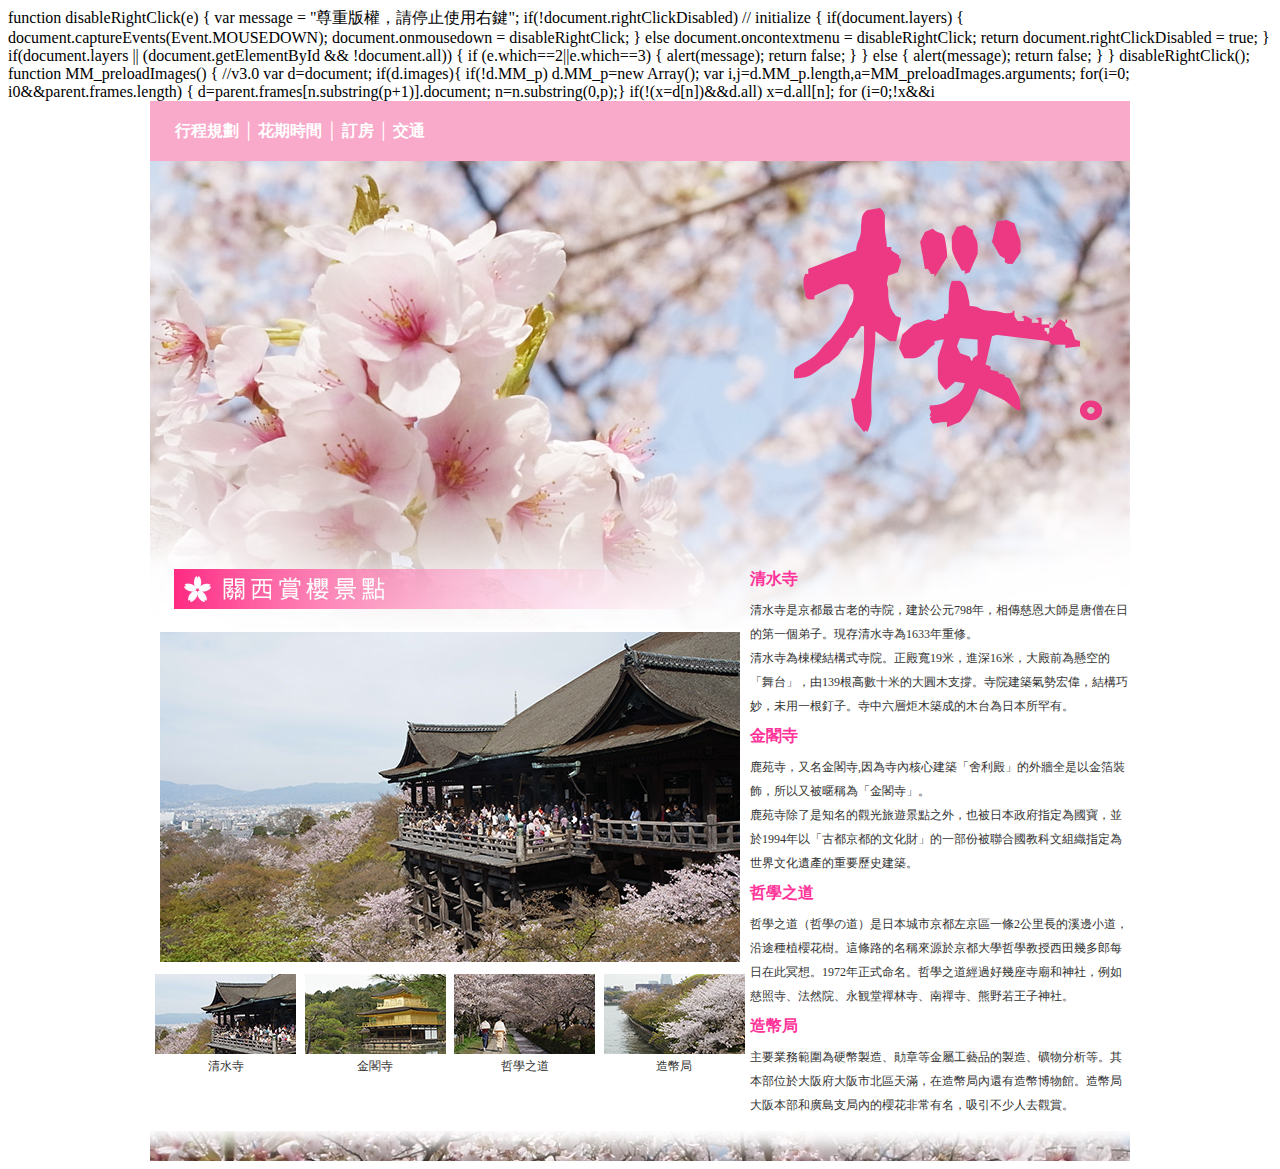
<file: 302/index.html>
<!DOCTYPE html PUBLIC "-//W3C//DTD XHTML 1.0 Transitional//EN" "http://www.w3.org/TR/xhtml1/DTD/xhtml1-transitional.dtd">
<html xmlns="http://www.w3.org/1999/xhtml">
<head>
<title>日本關西賞櫻景點介紹</title>
<meta http-equiv="Content-Type" content="text/html; charset=utf-8" />
<style type="text/css">
p {
	font-size: 12px;
	line-height:24px;
	color: #333;
	margin:0 ;
	padding: 0;
}
h3{
	font-size:16px ;
	color:#F39 ;
	margin:8px 0 ;
	padding: 0;
}
img {
	border-top-width: 0px;
	border-right-width: 0px;
	border-bottom-width: 0px;
	border-left-width: 0px;
}
.top_nar {
	font-size: 16px;
	color: #FFF;
	font-weight: bold;
	padding-left: 25px;
}
a:link, a:visited {
	color: #FFFFFF;
	text-decoration: none;
}
a:hover, a:active {
	color: #ED3983;
}
</style>
<script type="text/javascript"></script>
function disableRightClick(e)

{

  var message = "尊重版權，請停止使用右鍵";

  

  if(!document.rightClickDisabled) // initialize

  {

    if(document.layers) 

    {

      document.captureEvents(Event.MOUSEDOWN);

      document.onmousedown = disableRightClick;

    }

    else document.oncontextmenu = disableRightClick;

    return document.rightClickDisabled = true;

  }

  if(document.layers || (document.getElementById && !document.all))

  {

    if (e.which==2||e.which==3)

    {

      alert(message);

      return false;

    }

  }

  else

  {

    alert(message);

    return false;

  }

}

disableRightClick();


function MM_preloadImages() { //v3.0
  var d=document; if(d.images){ if(!d.MM_p) d.MM_p=new Array();
    var i,j=d.MM_p.length,a=MM_preloadImages.arguments; for(i=0; i<a.length; i++)
    if (a[i].indexOf("#")!=0){ d.MM_p[j]=new Image; d.MM_p[j++].src=a[i];}}
}

function MM_findObj(n, d) { //v4.01
  var p,i,x;  if(!d) d=document; if((p=n.indexOf("?"))>0&&parent.frames.length) {
    d=parent.frames[n.substring(p+1)].document; n=n.substring(0,p);}
  if(!(x=d[n])&&d.all) x=d.all[n]; for (i=0;!x&&i<d.forms.length;i++) x=d.forms[i][n];
  for(i=0;!x&&d.layers&&i<d.layers.length;i++) x=MM_findObj(n,d.layers[i].document);
  if(!x && d.getElementById) x=d.getElementById(n); return x;
}

function MM_swapImage() { //v3.0
  var i,j=0,x,a=MM_swapImage.arguments; document.MM_sr=new Array; for(i=0;i<(a.length-2);i+=3)
   if ((x=MM_findObj(a[i]))!=null){document.MM_sr[j++]=x; if(!x.oSrc) x.oSrc=x.src; x.src=a[i+2];}
}
</script>
</head>
<body bgcolor="#FFFFFF" onload="MM_preloadImages('images/item1_580.jpg','images/item2_580.jpg','images/item3_580.jpg','images/item4_580.jpg')">
<!-- Save for Web Slices (DW03.psd) -->
<table width="980" border="0" align="center" cellpadding="0" cellspacing="0" id="Table_01">
	<tr>
		<td height="60" colspan="2" bgcolor="#f9aaca" class="top_nar"><a href="#">行程規劃</a> │ <a href="#">花期時間</a> │ <a href="#">訂房 </a>│<a href="#"> 交通</a></td>
	</tr>
	<tr>
		<td colspan="2">
			<img id="DW03_02" src="images/DW03_02.jpg" width="980" height="400" alt="" /></td>
	</tr>
	<tr>
		<td>
			<img id="DW03_03" src="images/DW03_03.jpg" width="600" height="68" alt="" /></td>
		<td width="380" rowspan="2" valign="top" background="images/DW03_04.jpg"><h3>清水寺</h3>
	    <p>清水寺是京都最古老的寺院，建於公元798年，相傳慈恩大師是唐僧在日的第一個弟子。現存清水寺為1633年重修。<br />
清水寺為棟樑結構式寺院。正殿寬19米，進深16米，大殿前為懸空的「舞台」，由139根高數十米的大圓木支撐。寺院建築氣勢宏偉，結構巧妙，未用一根釘子。寺中六層炬木築成的木台為日本所罕有。</p>
	    <h3> 金閣寺</h3>
	    <p>鹿苑寺，又名金閣寺,因為寺內核心建築「舍利殿」的外牆全是以金箔裝飾，所以又被暱稱為「金閣寺」。<br />
	      鹿苑寺除了是知名的觀光旅遊景點之外，也被日本政府指定為國寶，並於1994年以「古都京都的文化財」的一部份被聯合國教科文組織指定為世界文化遺產的重要歷史建築。</p>
	    <h3>哲學之道</h3>
	    <p>哲學之道（哲學の道）是日本城市京都左京區一條2公里長的溪邊小道，沿途種植櫻花樹。這條路的名稱來源於京都大學哲學教授西田幾多郎每日在此冥想。1972年正式命名。哲學之道經過好幾座寺廟和神社，例如慈照寺、法然院、永観堂禪林寺、南禪寺、熊野若王子神社。</p>
	    <h3>造幣局</h3>
	    <p>主要業務範圍為硬幣製造、勛章等金屬工藝品的製造、礦物分析等。其本部位於大阪府大阪市北區天滿，在造幣局內還有造幣博物館。造幣局大阪本部和廣島支局內的櫻花非常有名，吸引不少人去觀賞。</p></td>
	</tr>
	<tr>
		<td width="600" height="502" valign="top"><table width="100%">
		  <tr>
		    <td height="330" colspan="4" align="center"><img src="images/item1_580.jpg" width="580" height="330" id="main"/></td>
	      </tr>
		  <tr>
		    <td height="120" align="center"><p><img src="images/item1_141.jpg" name="item1" width="141" height="80" id="item1" onmouseover="MM_swapImage('main','','images/item1_580.jpg',1)" /><br />
		    清水寺</p></td>
		    <td align="center"><p><img src="images/item2_141.jpg" name="item2" width="141" height="80" id="item2" onmouseover="MM_swapImage('main','','images/item2_580.jpg',1)" /><br />
	        金閣寺</p></td>
		    <td align="center"><p><img src="images/item3_141.jpg" name="item3" width="141" height="80" id="item3" onmouseover="MM_swapImage('main','','images/item3_580.jpg',1)" /><br />
	        哲學之道</p></td>
		    <td align="center"><p><img src="images/item4_141.jpg" name="item4" width="141" height="80" id="item4" onmouseover="MM_swapImage('main','','images/item4_580.jpg',1)" /><br />
	        造幣局</p></td>
	      </tr>
	    </table></td>
  </tr>
	<tr>
		<td colspan="2">
			<img id="DW03_06" src="images/DW03_06.jpg" width="980" height="30" alt="" /></td>
	</tr>
</table>
<!-- End Save for Web Slices -->
</body>
</html>
</file>
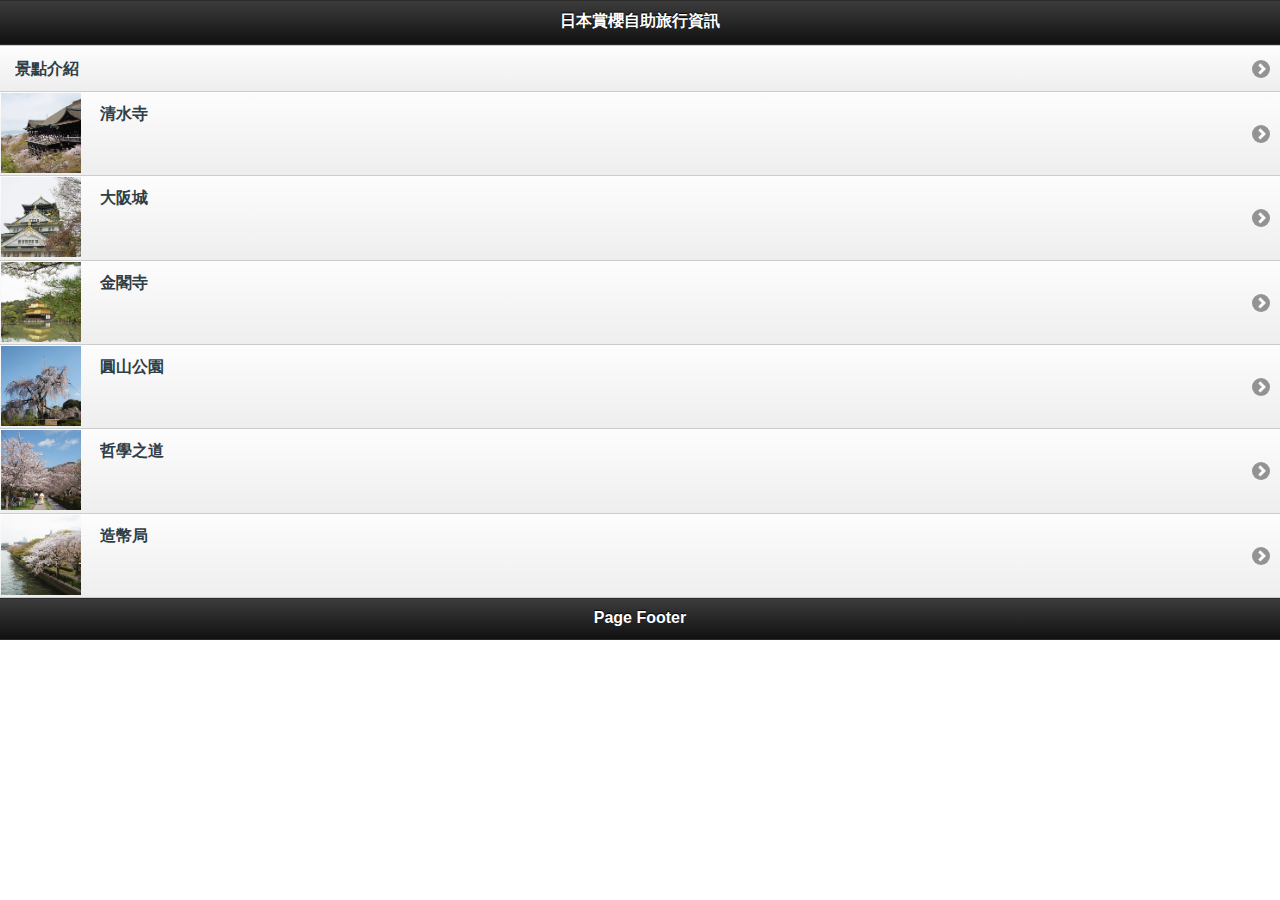
<file: 302/jquery_mobile.html>
<!DOCTYPE html> 
<html>
<head>
<meta charset="utf-8">
<title>日本賞櫻自助旅行資訊</title>
<script src="jquery-mobile/jquery-1.6.4.min.js" type="text/javascript"></script>
<link href="jquery-mobile/jquery.mobile-1.0a3.min.css" rel="stylesheet" type="text/css">
<script src="jquery-mobile/jquery.mobile-1.0a3.min.js" type="text/javascript"></script>
</head> 
<body> 

<div data-role="page" id="page">
	<div data-role="header">
		<h1>日本賞櫻自助旅行資訊</h1>
	</div>
	<div data-role="content">
	  <ul data-role="listview">
	    <li><a href="#" data-role="list-divider">景點介紹</a></li>
	    <li><a href="#"><img src="images/item1.jpg" width="370" height="370">清水寺</a></li>
	    <li><a href="#"><img src="images/item2.jpg" width="370" height="370">大阪城</a></li>
	    <li><a href="#"><img src="images/item3.jpg" width="370" height="370">金閣寺</a></li>
	    <li><a href="#"><img src="images/item4.jpg" width="370" height="370">圓山公園</a></li>
	    <li><a href="#"><img src="images/item5.jpg" width="370" height="370">哲學之道</a></li>
	    <li><a href="#"><img src="images/item6.jpg" width="370" height="370">造幣局</a></li>
      </ul>
    </div>
	<div data-role="footer">
		<h4>Page Footer</h4>
	</div>
</div>

<div data-role="page" id="page2">
	<div data-role="header">
		<h1>Page Two</h1>
	</div>
	<div data-role="content">	
		Content		
	</div>
	<div data-role="footer">
		<h4>Page Footer</h4>
	</div>
</div>

<div data-role="page" id="page3">
	<div data-role="header">
		<h1>關西賞櫻景點</h1>
	</div>
	<div>content
	</div>
	<div data-role="footer">
		<h4>Page Footer</h4>
	</div>
</div>

<div data-role="page" id="page4">
	<div data-role="header">
		<h1>Page Four</h1>
	</div>
	<div data-role="content">	
		Content		
	</div>
	<div data-role="footer">
		<h4>Page Footer</h4>
	</div>
</div>

</body>
</html>
</file>
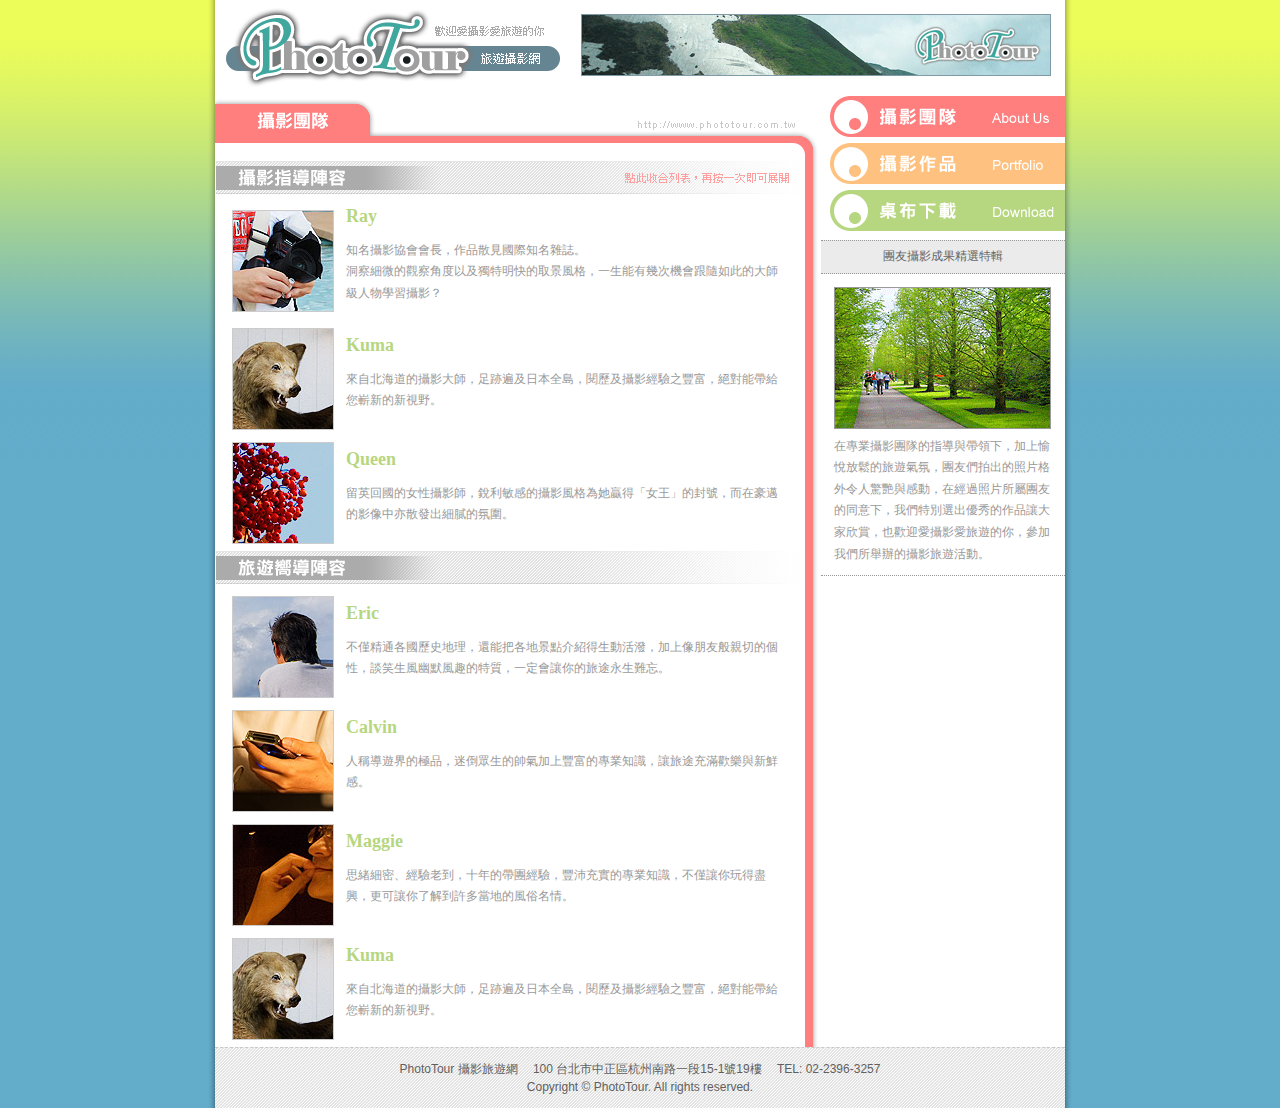
<file: Ch11/ex11-01.html>
<!DOCTYPE html PUBLIC "-//W3C//DTD XHTML 1.0 Transitional//EN" "http://www.w3.org/TR/xhtml1/DTD/xhtml1-transitional.dtd">
<html xmlns="http://www.w3.org/1999/xhtml">
<head>
<meta http-equiv="Content-Type" content="text/html; charset=utf-8" />
<title>PhotoTour 旅遊攝影網 :: 歡迎愛旅遊愛攝影的你 ::</title>
<link href="website.css" rel="stylesheet" type="text/css" media="all" />
<script src="SpryAssets/SpryEffects.js" type="text/javascript"></script>
<script type="text/javascript">
function MM_effectSlide(targetElement, duration, from, to, toggle)
{
	Spry.Effect.DoSlide(targetElement, {duration: duration, from: from, to: to, toggle: toggle});
}
</script>
</head>
<body>
<div id="bgzone">
  <div id="header"><a href="index.html"><img src="images/logo.gif" alt="PhotoTour 旅遊攝影網" width="336" height="80" id="logo" /></a><img src="images/banner.gif" alt="Banner" width="468" height="60" id="banner" /></div>
  <div id="mainContent">
    <div id="sideR">
      <ul id="menu">
        <li class="about"><a href="about.html"><span>ABOUT US</span></a></li>
        <li class="photo"><a href="photo.html"><span>PORTFOLIO</span></a></li>
        <li class="dl"><a href="dl.html"><span>DOWNLOAD</span></a></li>
      </ul>
      <div class="right_title">團友攝影成果精選特輯</div>
      <div id="photozone"><img src="images/photo_pickup.gif" width="215" height="140" alt="團友精選照片" />
        <p>在專業攝影團隊的指導與帶領下，加上愉悅放鬆的旅遊氣氛，團友們拍出的照片格外令人驚艷與感動，在經過照片所屬團友的同意下，我們特別選出優秀的作品讓大家欣賞，也歡迎愛攝影愛旅遊的你，參加我們所舉辦的攝影旅遊活動。</p>
      </div>
    </div>
    <div id="sideL">
      <div class="sideTitle"><img src="images/menu_title1.gif" width="603" height="65" alt="攝影團隊" /></div>
      <div id="contentAbout"> <img src="images/about1.gif" alt="攝影指導陣容" onclick="MM_effectSlide('people1', 1000, '100%', '0%', true)" />
        <div id="people1">
          <table>
            <tr>
              <td><img src="images/headpic1.jpg" /></td>
              <td><h2>Ray</h2>
                <p>知名攝影協會會長，作品散見國際知名雜誌。<br />
                  洞察細微的觀察角度以及獨特明快的取景風格，一生能有幾次機會跟隨如此的大師級人物學習攝影？</p></td>
            </tr>
            <tr>
              <td><img src="images/headpic2.jpg" /></td>
              <td><h2>Kuma</h2>
                <p>來自北海道的攝影大師，足跡遍及日本全島，閱歷及攝影經驗之豐富，絕對能帶給您嶄新的新視野。</p></td>
            </tr>
            <tr>
              <td><img src="images/headpic3.jpg" /></td>
              <td><h2>Queen</h2>
                <p>留英回國的女性攝影師，銳利敏感的攝影風格為她贏得「女王」的封號，而在豪邁的影像中亦散發出細膩的氛圍。<br />
                </p></td>
            </tr>
          </table>
        </div>
        <img src="images/about2.gif" alt="旅遊嚮導陣容" onclick="MM_effectSlide('people2', 1000, '100%', '0%', true)" /><br />
        <div id="people2">
          <table>
            <tr>
              <td><img src="images/headpic4.jpg" /></td>
              <td><h2>Eric</h2>
                <p>不僅精通各國歷史地理，還能把各地景點介紹得生動活潑，加上像朋友般親切的個性，談笑生風幽默風趣的特質，一定會讓你的旅途永生難忘。<br />
                </p></td>
            </tr>
            <tr>
              <td><img src="images/headpic5.jpg" /></td>
              <td><h2>Calvin</h2>
                <p>人稱導遊界的極品，迷倒眾生的帥氣加上豐富的專業知識，讓旅途充滿歡樂與新鮮感。</p></td>
            </tr>
            <tr>
              <td><img src="images/headpic6.jpg" /></td>
              <td><h2>Maggie</h2>
                <p>思緒細密、經驗老到，十年的帶團經驗，豐沛充實的專業知識，不僅讓你玩得盡興，更可讓你了解到許多當地的風俗名情。</p></td>
            </tr>
            <tr>
              <td><img src="images/headpic2.jpg" /></td>
              <td><h2>Kuma</h2>
                <p>來自北海道的攝影大師，足跡遍及日本全島，閱歷及攝影經驗之豐富，絕對能帶給您嶄新的新視野。</p></td>
            </tr>
          </table>
        </div>
      </div>
    </div>
  </div>
  <div id="footer">PhotoTour 攝影旅遊網　   100 台北市中正區杭州南路一段15-1號19樓　  TEL: 02-2396-3257<br />
    Copyright  ©  PhotoTour. All rights reserved.</div>
</div>
</body>
</html>
</file>
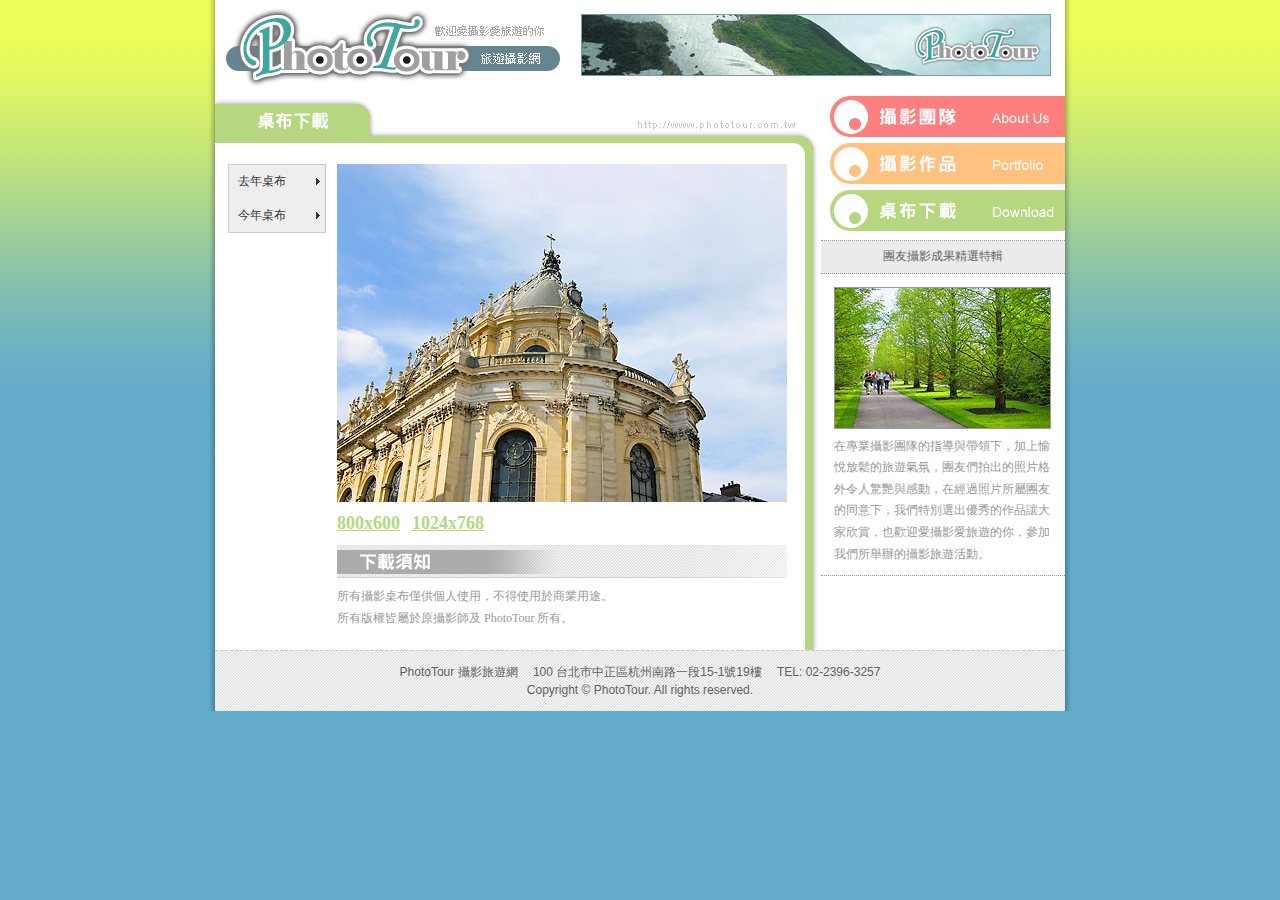
<file: Ch11/ex11-02.html>
<!DOCTYPE html PUBLIC "-//W3C//DTD XHTML 1.0 Transitional//EN" "http://www.w3.org/TR/xhtml1/DTD/xhtml1-transitional.dtd">
<html xmlns="http://www.w3.org/1999/xhtml">
<head>
<meta http-equiv="Content-Type" content="text/html; charset=utf-8" />
<title>PhotoTour 旅遊攝影網 :: 歡迎愛旅遊愛攝影的你 ::</title>
<link href="website.css" rel="stylesheet" type="text/css" media="all" />
<link href="SpryAssets/SpryMenuBarVertical.css" rel="stylesheet" type="text/css" />
<script src="SpryAssets/SpryMenuBar.js" type="text/javascript"></script>
</head>
<body>
<div id="bgzone">
  <div id="header"><a href="index.html"><img src="images/logo.gif" alt="PhotoTour 旅遊攝影網" width="336" height="80" id="logo" /></a><img src="images/banner.gif" alt="Banner" width="468" height="60" id="banner" /></div>
  <div id="mainContent">
    <div id="sideR">
      <ul id="menu">
        <li class="about"><a href="about.html"><span>ABOUT US</span></a></li>
        <li class="photo"><a href="photo.html"><span>PORTFOLIO</span></a></li>
        <li class="dl"><a href="dl.html"><span>DOWNLOAD</span></a></li>
      </ul>
      <div class="right_title">團友攝影成果精選特輯</div>
      <div id="photozone"><img src="images/photo_pickup.gif" width="215" height="140" alt="團友精選照片" />
        <p>在專業攝影團隊的指導與帶領下，加上愉悅放鬆的旅遊氣氛，團友們拍出的照片格外令人驚艷與感動，在經過照片所屬團友的同意下，我們特別選出優秀的作品讓大家欣賞，也歡迎愛攝影愛旅遊的你，參加我們所舉辦的攝影旅遊活動。</p>
      </div>
    </div>
    <div id="sideL">
      <div class="sideTitle"><img src="images/menu_title3.gif" width="603" height="65" alt="桌布下載" /></div>
      <div id="contentDL">
        <table>
          <tr>
            <td class="left"><ul id="MenuBar1" class="MenuBarVertical">
              <li><a class="MenuBarItemSubmenu" href="#">去年桌布</a>
                <ul>
                  <li><a href="#">1-3月</a></li>
                  <li><a href="#">4-6月</a></li>
                  <li><a href="#">7-9月</a></li>
                </ul>
              </li>
<li><a class="MenuBarItemSubmenu" href="#">今年桌布</a>
  <ul>
                  <li><a class="MenuBarItemSubmenu" href="#">1-3月</a>
                    <ul>
                      <li><a href="#">項目 3.1.1</a></li>
                      <li><a href="#">項目 3.1.2</a></li>
                    </ul>
                  </li>
                  <li><a href="#">4-6月</a></li>
                  <li><a href="#">7-9月</a></li>
                </ul>
            </li>
</ul></td>
            <td class="right"><img src="images/wallpaper_s.jpg" alt="桌布縮圖" width="450" height="338" />
              <p><a href="images/wallpaper_800x600.jpg" target="_blank" class="dlsize">800x600</a>　<a href="images/wallpaper_1024x768.rar" class="dlsize">1024x768</a></p>
              <img src="images/dl1.gif" alt="下載須知" width="450" height="33" />
              <p>所有攝影桌布僅供個人使用，不得使用於商業用途。<br />
                所有版權皆屬於原攝影師及 PhotoTour 所有。</p></td>
          </tr>
        </table>
      </div>
    </div>
  </div>
  <div id="footer">PhotoTour 攝影旅遊網　   100 台北市中正區杭州南路一段15-1號19樓　  TEL: 02-2396-3257<br />
    Copyright  ©  PhotoTour. All rights reserved.</div>
</div>
<script type="text/javascript">
var MenuBar1 = new Spry.Widget.MenuBar("MenuBar1", {imgRight:"SpryAssets/SpryMenuBarRightHover.gif"});
</script>
</body>
</html>
</file>
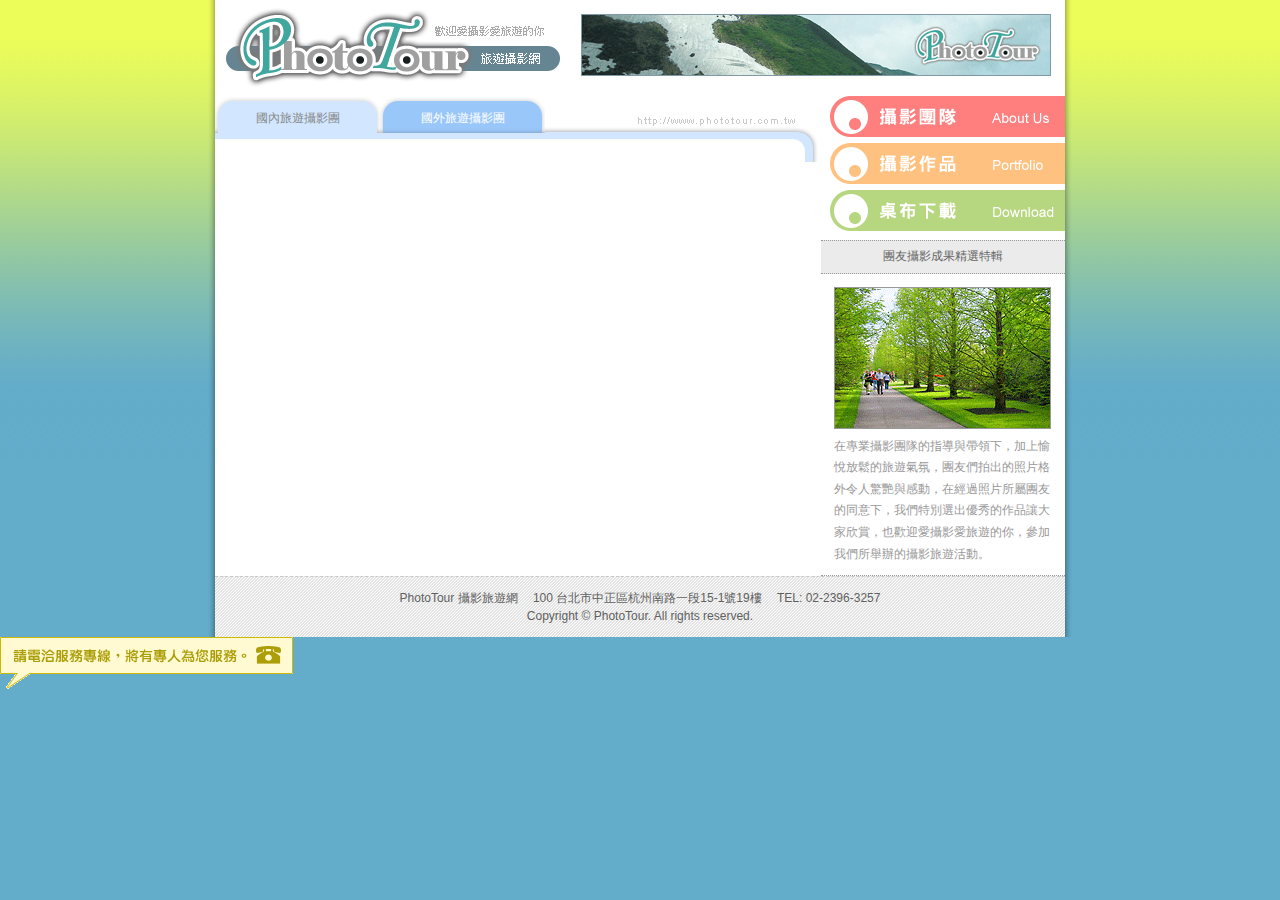
<file: Ch11/ex11-03.html>
<!DOCTYPE html PUBLIC "-//W3C//DTD XHTML 1.0 Transitional//EN" "http://www.w3.org/TR/xhtml1/DTD/xhtml1-transitional.dtd">
<html xmlns="http://www.w3.org/1999/xhtml" xmlns:spry="http://ns.adobe.com/spry">
<head>
<meta http-equiv="Content-Type" content="text/html; charset=utf-8" />
<title>PhotoTour 旅遊攝影網 :: 歡迎愛旅遊愛攝影的你 ::</title>
<link href="website.css" rel="stylesheet" type="text/css" media="all" />
<script src="ch-SpryAssets/SpryTabbedPanels.js" type="text/javascript"></script>
<script src="ch-SpryAssets/SpryData.js" type="text/javascript"></script>
<script src="ch-SpryAssets/SpryHTMLDataSet.js" type="text/javascript"></script>
<script src="ch-SpryAssets/SpryTooltip.js" type="text/javascript"></script>
<link href="ch-SpryAssets/SpryTabbedPanels.css" rel="stylesheet" type="text/css" />
<script type="text/javascript">
<!--
var Taiwan = new Spry.Data.HTMLDataSet("tour.html", "tourTaiwan", {firstRowAsHeaders: false, useColumnsAsRows: true, columnNames: ['name', 'photo1', 'photo2', 'info', 'date', 'time', 'from', 'scene']});
var Oversea = new Spry.Data.HTMLDataSet("tour.html", "tourOversea", {firstRowAsHeaders: false, useColumnsAsRows: true, columnNames: ['name', 'photo1', 'photo2', 'info', 'date', 'time', 'from', 'scene']});
//-->
</script>
<link href="ch-SpryAssets/SpryTooltip.css" rel="stylesheet" type="text/css" />
</head>
<body>
<div id="bgzone">
  <div id="header"><a href="index.html"><img src="images/logo.gif" alt="PhotoTour 旅遊攝影網" width="336" height="80" id="logo" /></a><img src="images/banner.gif" alt="Banner" width="468" height="60" id="banner" /></div>
  <div id="mainContent">
    <div id="sideR">
      <ul id="menu">
        <li class="about"><a href="about.html"><span>ABOUT US</span></a></li>
        <li class="photo"><a href="photo.html"><span>PORTFOLIO</span></a></li>
        <li class="dl"><a href="dl.html"><span>DOWNLOAD</span></a></li>
      </ul>
      <div class="right_title">團友攝影成果精選特輯</div>
      <div id="photozone"><img src="images/photo_pickup.gif" width="215" height="140" alt="團友精選照片" />
        <p>在專業攝影團隊的指導與帶領下，加上愉悅放鬆的旅遊氣氛，團友們拍出的照片格外令人驚艷與感動，在經過照片所屬團友的同意下，我們特別選出優秀的作品讓大家欣賞，也歡迎愛攝影愛旅遊的你，參加我們所舉辦的攝影旅遊活動。</p>
      </div>
    </div>
    <div id="sideL">
      <div id="TabbedPanels1" class="TabbedPanels">
        <ul class="TabbedPanelsTabGroup">
          <li class="TabbedPanelsTab" tabindex="0">國內旅遊攝影團</li>
          <li class="TabbedPanelsTab" tabindex="0">國外旅遊攝影團</li>
        </ul>
        <div class="TabbedPanelsContentGroup">
          <div class="TabbedPanelsContent"><br />
          </div>
        </div>
      </div>
    </div>
  </div>
  <div id="footer">PhotoTour 攝影旅遊網　   100 台北市中正區杭州南路一段15-1號19樓　  TEL: 02-2396-3257<br />
    Copyright  ©  PhotoTour. All rights reserved.</div>
</div>
<div class="tooltipContent" id="sprytooltip1"><img src="images/tip.gif" width="293" height="52" /></div>
<script type="text/javascript">
<!--
var TabbedPanels1 = new Spry.Widget.TabbedPanels("TabbedPanels1");
var sprytooltip1 = new Spry.Widget.Tooltip("sprytooltip1", "#sprytrigger1", {offsetY:"-50px", followMouse:true, closeOnTooltipLeave:true});
//-->
</script>
</body>
</html>
</file>
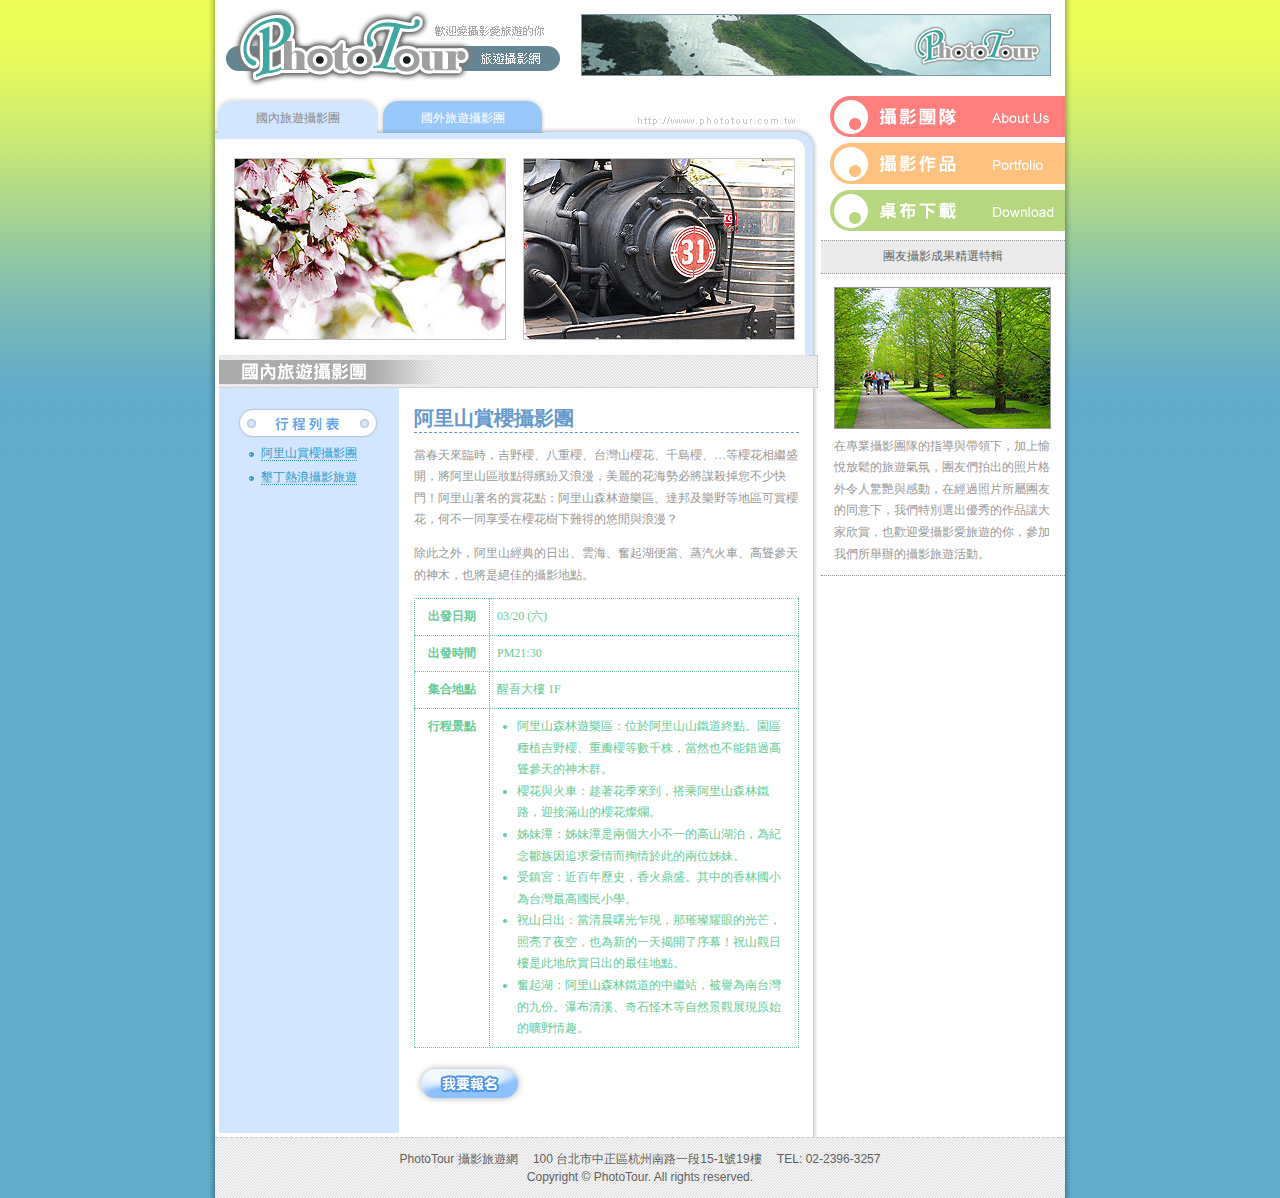
<file: Ch11/ex11-04.html>
<!DOCTYPE html PUBLIC "-//W3C//DTD XHTML 1.0 Transitional//EN" "http://www.w3.org/TR/xhtml1/DTD/xhtml1-transitional.dtd">
<html xmlns="http://www.w3.org/1999/xhtml" xmlns:spry="http://ns.adobe.com/spry">
<head>
<meta http-equiv="Content-Type" content="text/html; charset=utf-8" />
<title>PhotoTour 旅遊攝影網 :: 歡迎愛旅遊愛攝影的你 ::</title>
<link href="website.css" rel="stylesheet" type="text/css" media="all" />
<script src="ch-SpryAssets/SpryTabbedPanels.js" type="text/javascript"></script>
<script src="ch-SpryAssets/SpryData.js" type="text/javascript"></script>
<script src="ch-SpryAssets/SpryHTMLDataSet.js" type="text/javascript"></script>
<link href="ch-SpryAssets/SpryTabbedPanels.css" rel="stylesheet" type="text/css" />
<script type="text/javascript">
<!--
var Taiwan = new Spry.Data.HTMLDataSet("tour.html", "tourTaiwan", {firstRowAsHeaders: false, useColumnsAsRows: true, columnNames: ['name', 'photo1', 'photo2', 'info', 'date', 'time', 'from', 'scene']});
var Oversea = new Spry.Data.HTMLDataSet("tour.html", "tourOversea", {firstRowAsHeaders: false, useColumnsAsRows: true, columnNames: ['name', 'photo1', 'photo2', 'info', 'date', 'time', 'from', 'scene']});
//-->
</script>
</head>
<body>
<div id="bgzone">
  <div id="header"><a href="index.html"><img src="images/logo.gif" alt="PhotoTour 旅遊攝影網" width="336" height="80" id="logo" /></a><img src="images/banner.gif" alt="Banner" width="468" height="60" id="banner" /></div>
  <div id="mainContent">
    <div id="sideR">
      <ul id="menu">
        <li class="about"><a href="about.html"><span>ABOUT US</span></a></li>
        <li class="photo"><a href="photo.html"><span>PORTFOLIO</span></a></li>
        <li class="dl"><a href="dl.html"><span>DOWNLOAD</span></a></li>
      </ul>
      <div class="right_title">團友攝影成果精選特輯</div>
      <div id="photozone"><img src="images/photo_pickup.gif" width="215" height="140" alt="團友精選照片" />
        <p>在專業攝影團隊的指導與帶領下，加上愉悅放鬆的旅遊氣氛，團友們拍出的照片格外令人驚艷與感動，在經過照片所屬團友的同意下，我們特別選出優秀的作品讓大家欣賞，也歡迎愛攝影愛旅遊的你，參加我們所舉辦的攝影旅遊活動。</p>
      </div>
    </div>
    <div id="sideL">
      <div id="TabbedPanels1" class="TabbedPanels">
        <ul class="TabbedPanelsTabGroup">
          <li class="TabbedPanelsTab" tabindex="0">國內旅遊攝影團</li>
          <li class="TabbedPanelsTab" tabindex="0">國外旅遊攝影團</li>
        </ul>
        <div class="TabbedPanelsContentGroup">
          <div class="TabbedPanelsContent">
            <table class="tourImageTable">
              <tr>
                <td><div spry:detailregion="Taiwan">{photo1}</div></td>
                <td><div spry:detailregion="Taiwan">{photo2}</div></td>
              </tr>
            </table>
            <img src="images/title1.gif" width="599" height="33" alt="國內旅遊攝影行程" /><br />
            <table class="tourTable">
              <tr>
                <td class="list"><div spry:region="Taiwan">
                    <table class="tourListTable">
                      <tr>
                        <th spry:sort="tname"><img src="images/list_title.gif" width="143" height="34" alt="行程列表" /></th>
                      </tr>
                      <tr spry:repeat="Taiwan" spry:setrow="Taiwan">
                        <td><ul>
                            <li><a href="javascript:;">{name}</a></li>
                          </ul></td>
                      </tr>
                    </table>
                  </div></td>
                <td><div spry:detailregion="Taiwan">{info}</div>
                  <table class="tourDetailTable">
                    <tr>
                      <td class="title">出發日期</td>
                      <td><div spry:detailregion="Taiwan">{date}</div></td>
                    </tr>
                    <tr>
                      <td class="title">出發時間</td>
                      <td><div spry:detailregion="Taiwan">{time}</div></td>
                    </tr>
                    <tr>
                      <td class="title">集合地點</td>
                      <td><div spry:detailregion="Taiwan">{from}</div></td>
                    </tr>
                    <tr>
                      <td class="title">行程景點</td>
                      <td><div spry:detailregion="Taiwan">{scene}</div></td>
                    </tr>
                  </table>
                  <p><img src="images/icon2.gif" width="112" height="46" id="sprytrigger1" /></p></td>
              </tr>
            </table>
          </div>
          <div class="TabbedPanelsContent">
            <table class="tourImageTable">
              <tr>
                <td><div spry:detailregion="Oversea">{photo1}</div></td>
                <td><div spry:detailregion="Oversea">{photo2}</div></td>
              </tr>
            </table>
            <img src="images/title2.gif" width="599" height="33" alt="國外旅遊攝影行程" /><br />
            <table class="tourTable">
              <tr>
                <td class="list"><div spry:region="Oversea">
                  <table class="tourListTable">
                    <tr>
                      <th spry:sort="tname"><img src="images/list_title.gif" width="143" height="34" alt="行程列表" /></th>
                    </tr>
                    <tr spry:repeat="Oversea" spry:setrow="Oversea">
                      <td><ul>
                        <li><a href="javascript:;">{name}</a></li>
                      </ul></td>
                    </tr>
                  </table>
                </div></td>
                <td><div spry:detailregion="Oversea">{info}</div>
                  <table class="tourDetailTable">
                    <tr>
                      <td class="title">出發日期</td>
                      <td><div spry:detailregion="Oversea">{date}</div></td>
                    </tr>
                    <tr>
                      <td class="title">出發時間</td>
                      <td><div spry:detailregion="Oversea">{time}</div></td>
                    </tr>
                    <tr>
                      <td class="title">集合地點</td>
                      <td><div spry:detailregion="Oversea">{from}</div></td>
                    </tr>
                    <tr>
                      <td class="title">行程景點</td>
                      <td><div spry:detailregion="Oversea">{scene}</div></td>
                    </tr>
                  </table>
                  <p><img src="images/icon2.gif" width="112" height="46" /></p></td>
              </tr>
            </table>
          </div>
        </div>
      </div>
    </div>
  </div>
  <div id="footer">PhotoTour 攝影旅遊網　   100 台北市中正區杭州南路一段15-1號19樓　  TEL: 02-2396-3257<br />
    Copyright  ©  PhotoTour. All rights reserved.</div>
</div>
<script type="text/javascript">
<!--
var TabbedPanels1 = new Spry.Widget.TabbedPanels("TabbedPanels1");
//-->
</script>
</body>
</html>
</file>
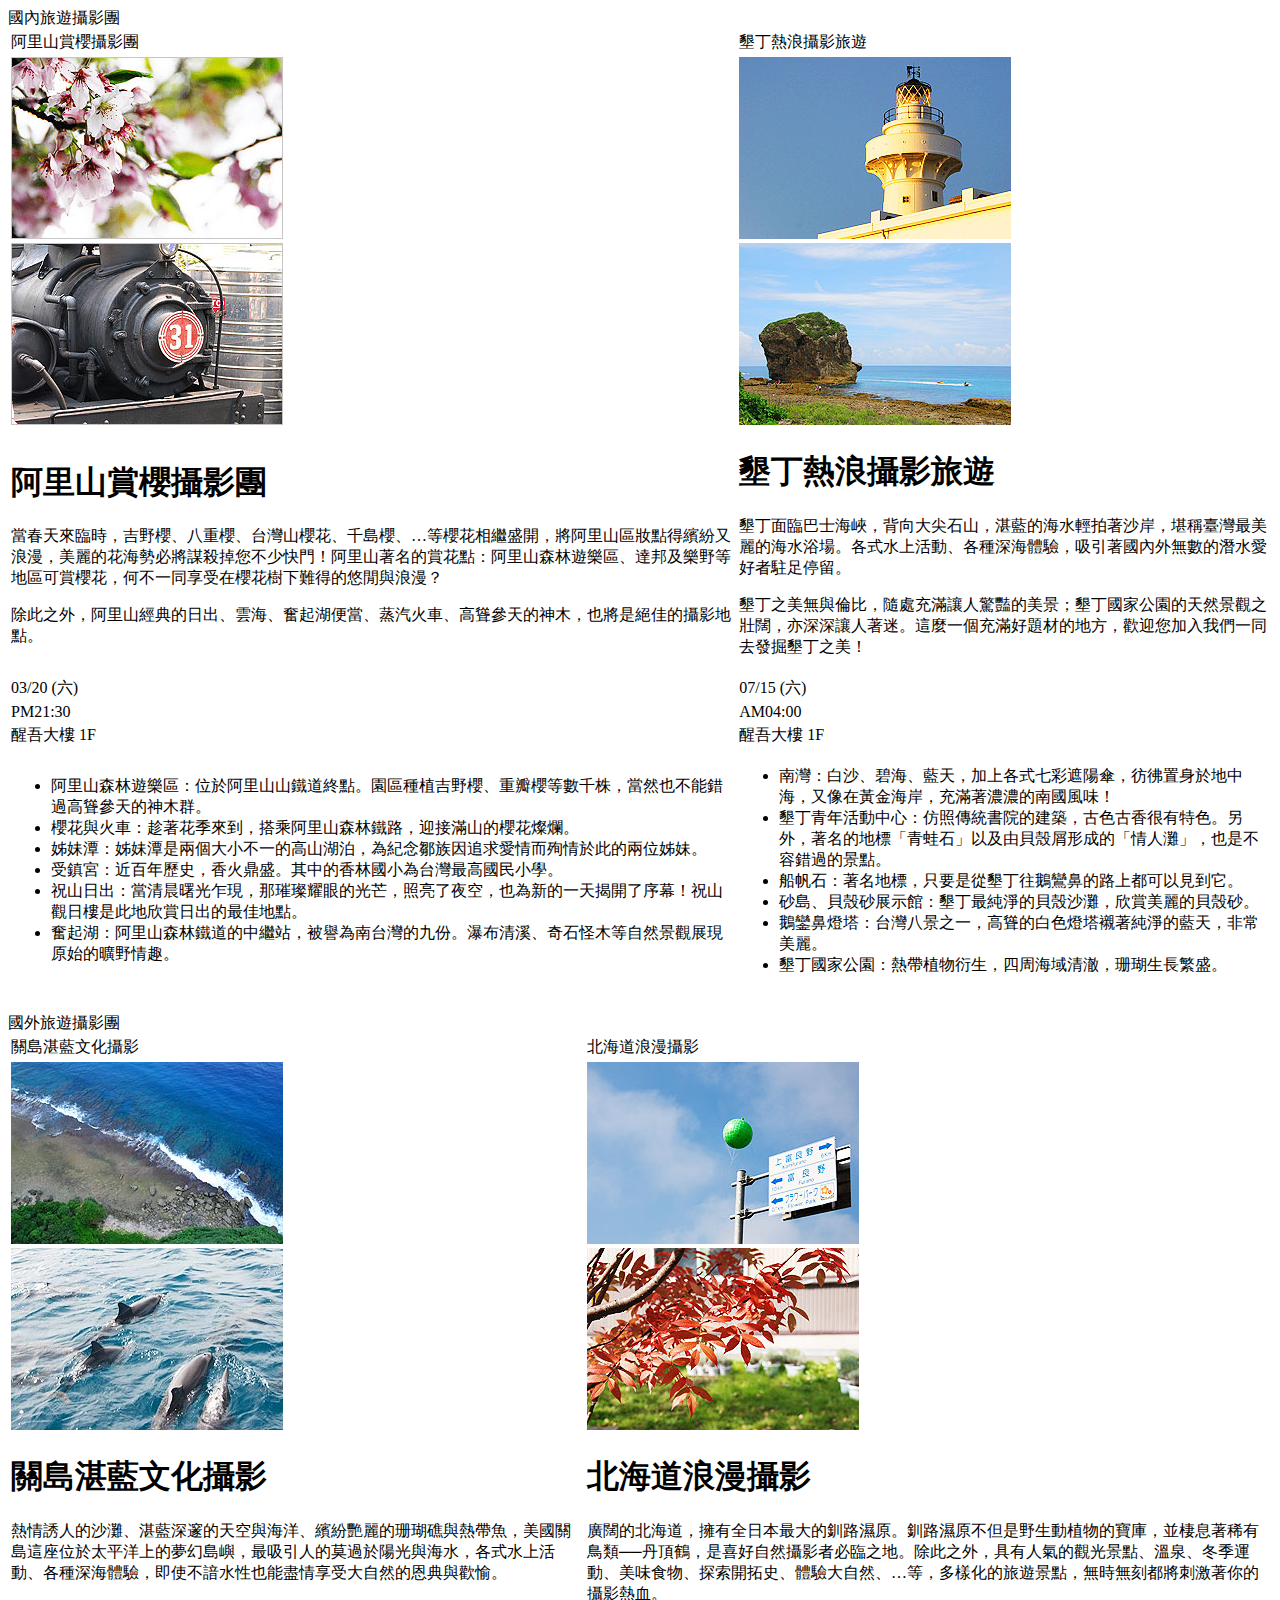
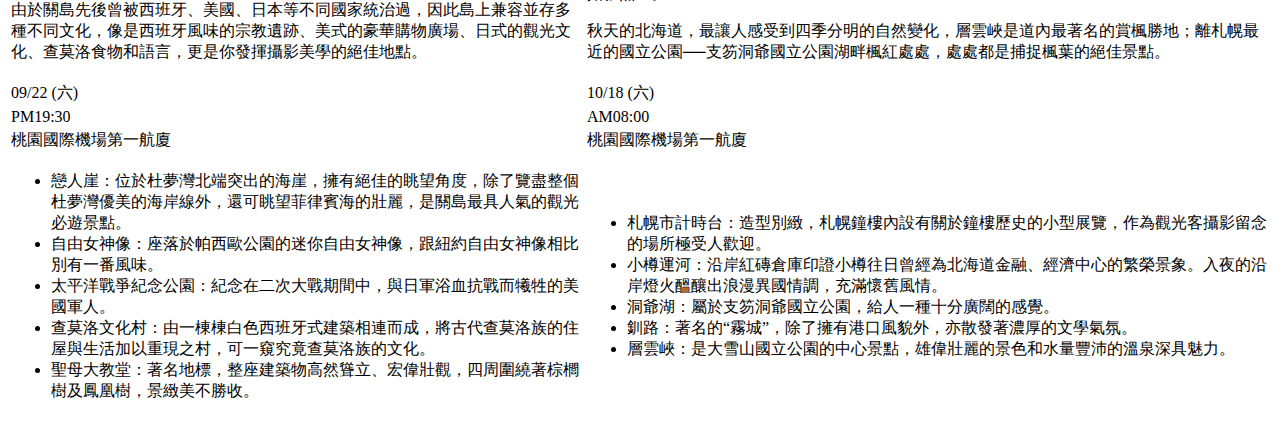
<file: Ch11/tour.html>
<!DOCTYPE html PUBLIC "-//W3C//DTD XHTML 1.0 Transitional//EN" "http://www.w3.org/TR/xhtml1/DTD/xhtml1-transitional.dtd">
<html xmlns="http://www.w3.org/1999/xhtml">
<head>
<meta http-equiv="Content-Type" content="text/html; charset=utf-8" />
<title>無標題文件</title>
</head>
<body>
國內旅遊攝影團
<table id="tourTaiwan">
  <tr>
    <td>阿里山賞櫻攝影團</td>
    <td>墾丁熱浪攝影旅遊</td>
  </tr>
  <tr>
    <td><img src="images/tours/taiwan01.jpg" width="272" height="182" /></td>
    <td><img src="images/tours/taiwan03.jpg" width="272" height="182" /></td>
  </tr>
  <tr>
    <td><img src="images/tours/taiwan02.jpg" width="272" height="182" /></td>
    <td><img src="images/tours/taiwan04.jpg" width="272" height="182" /></td>
  </tr>
  <tr>
    <td><h1>阿里山賞櫻攝影團</h1>
      <p> 當春天來臨時，吉野櫻、八重櫻、台灣山櫻花、千島櫻、…等櫻花相繼盛開，將阿里山區妝點得繽紛又浪漫，美麗的花海勢必將謀殺掉您不少快門！阿里山著名的賞花點：阿里山森林遊樂區、達邦及樂野等地區可賞櫻花，何不一同享受在櫻花樹下難得的悠閒與浪漫？</p>
      <p>除此之外，阿里山經典的日出、雲海、奮起湖便當、蒸汽火車、高聳參天的神木，也將是絕佳的攝影地點。</p></td>
    <td><h1>墾丁熱浪攝影旅遊</h1>
      <p>墾丁面臨巴士海峽，背向大尖石山，湛藍的海水輕拍著沙岸，堪稱臺灣最美麗的海水浴場。各式水上活動、各種深海體驗，吸引著國內外無數的潛水愛好者駐足停留。</p>
      <p>墾丁之美無與倫比，隨處充滿讓人驚豔的美景；墾丁國家公園的天然景觀之壯闊，亦深深讓人著迷。這麼一個充滿好題材的地方，歡迎您加入我們一同去發掘墾丁之美！</p></td>
  </tr>
  <tr>
    <td>03/20 (六)‏</td>
    <td>07/15 (六)‏</td>
  </tr>
  <tr>
    <td>PM21:30</td>
    <td>AM04:00</td>
  </tr>
  <tr>
    <td>醒吾大樓 1F</td>
    <td>醒吾大樓 1F</td>
  </tr>
  <tr>
    <td><ul>
      <li>阿里山森林遊樂區：位於阿里山山鐵道終點。園區種植吉野櫻、重瓣櫻等數千株，當然也不能錯過高聳參天的神木群。</li>
      <li>櫻花與火車：趁著花季來到，搭乘阿里山森林鐵路，迎接滿山的櫻花燦爛。</li>
      <li> 姊妹潭：姊妹潭是兩個大小不一的高山湖泊，為紀念鄒族因追求愛情而殉情於此的兩位姊妹。</li>
      <li> 受鎮宮：近百年歷史，香火鼎盛。其中的香林國小為台灣最高國民小學。</li>
      <li> 祝山日出：當清晨曙光乍現，那璀璨耀眼的光芒，照亮了夜空，也為新的一天揭開了序幕！祝山觀日樓是此地欣賞日出的最佳地點。</li>
      <li> 奮起湖：阿里山森林鐵道的中繼站，被譽為南台灣的九份。瀑布清溪、奇石怪木等自然景觀展現原始的曠野情趣。</li>
    </ul></td>
    <td><ul>
      <li>南灣：白沙、碧海、藍天，加上各式七彩遮陽傘，彷彿置身於地中海，又像在黃金海岸，充滿著濃濃的南國風味！</li>
      <li>墾丁青年活動中心：仿照傳統書院的建築，古色古香很有特色。另外，著名的地標「青蛙石」以及由貝殼屑形成的「情人灘」，也是不容錯過的景點。</li>
      <li>船帆石：著名地標，只要是從墾丁往鵝鸞鼻的路上都可以見到它。</li>
      <li>砂島、貝殼砂展示館：墾丁最純淨的貝殼沙灘，欣賞美麗的貝殼砂。</li>
      <li>鵝鑾鼻燈塔：台灣八景之一，高聳的白色燈塔襯著純淨的藍天，非常美麗。</li>
      <li>墾丁國家公園：熱帶植物衍生，四周海域清澈，珊瑚生長繁盛。</li>
    </ul></td>
  </tr>
</table>
<br />
國外旅遊攝影團
<br />
<table id="tourOversea">
  <tr>
    <td>關島湛藍文化攝影</td>
    <td>北海道浪漫攝影</td>
  </tr>
  <tr>
    <td><img src="images/tours/oversea01.jpg" width="272" height="182" /></td>
    <td><img src="images/tours/oversea03.jpg" width="272" height="182" /></td>
  </tr>
  <tr>
    <td><img src="images/tours/oversea02.jpg" width="272" height="182" /></td>
    <td><img src="images/tours/oversea04.jpg" width="272" height="182" /></td>
  </tr>
  <tr>
    <td><h1>關島湛藍文化攝影</h1>
      <p>熱情誘人的沙灘、湛藍深邃的天空與海洋、繽紛艷麗的珊瑚礁與熱帶魚，美國關島這座位於太平洋上的夢幻島嶼，最吸引人的莫過於陽光與海水，各式水上活動、各種深海體驗，即使不諳水性也能盡情享受大自然的恩典與歡愉。</p>
      <p>由於關島先後曾被西班牙、美國、日本等不同國家統治過，因此島上兼容並存多種不同文化，像是西班牙風味的宗教遺跡、美式的豪華購物廣場、日式的觀光文化、查莫洛食物和語言，更是你發揮攝影美學的絕佳地點。</p></td>
    <td><h1>北海道浪漫攝影</h1>
      <p>廣闊的北海道，擁有全日本最大的釧路濕原。釧路濕原不但是野生動植物的寶庫，並棲息著稀有鳥類──丹頂鶴，是喜好自然攝影者必臨之地。除此之外，具有人氣的觀光景點、溫泉、冬季運動、美味食物、探索開拓史、體驗大自然、…等，多樣化的旅遊景點，無時無刻都將刺激著你的攝影熱血。</p>
      <p> 秋天的北海道，最讓人感受到四季分明的自然變化，層雲峽是道內最著名的賞楓勝地；離札幌最近的國立公園──支笏洞爺國立公園湖畔楓紅處處，處處都是捕捉楓葉的絕佳景點。</p></td>
  </tr>
  <tr>
    <td>09/22 (六)‏</td>
    <td>10/18 (六)‏</td>
  </tr>
  <tr>
    <td>PM19:30</td>
    <td>AM08:00</td>
  </tr>
  <tr>
    <td>桃園國際機場第一航廈</td>
    <td>桃園國際機場第一航廈</td>
  </tr>
  <tr>
    <td><ul>
      <li>戀人崖：位於杜夢灣北端突出的海崖，擁有絕佳的眺望角度，除了覽盡整個杜夢灣優美的海岸線外，還可眺望菲律賓海的壯麗，是關島最具人氣的觀光必遊景點。</li>
      <li>自由女神像：座落於帕西歐公園的迷你自由女神像，跟紐約自由女神像相比別有一番風味。</li>
      <li>太平洋戰爭紀念公園：紀念在二次大戰期間中，與日軍浴血抗戰而犧牲的美國軍人。</li>
      <li>查莫洛文化村：由一棟棟白色西班牙式建築相連而成，將古代查莫洛族的住屋與生活加以重現之村，可一窺究竟查莫洛族的文化。</li>
      <li>聖母大教堂：著名地標，整座建築物高然聳立、宏偉壯觀，四周圍繞著棕櫚樹及鳳凰樹，景緻美不勝收。</li>
    </ul></td>
    <td><ul>
      <li>札幌市計時台：造型別緻，札幌鐘樓內設有關於鐘樓歷史的小型展覽，作為觀光客攝影留念的場所極受人歡迎。</li>
      <li>小樽運河：沿岸紅磚倉庫印證小樽往日曾經為北海道金融、經濟中心的繁榮景象。入夜的沿岸燈火醞釀出浪漫異國情調，充滿懷舊風情。</li>
      <li>洞爺湖：屬於支笏洞爺國立公園，給人一種十分廣闊的感覺。</li>
      <li>釧路：著名的“霧城”，除了擁有港口風貌外，亦散發著濃厚的文學氣氛。</li>
      <li>層雲峽：是大雪山國立公園的中心景點，雄偉壯麗的景色和水量豐沛的溫泉深具魅力。</li>
    </ul></td>
  </tr>
</table>
</body>
</html>
</file>
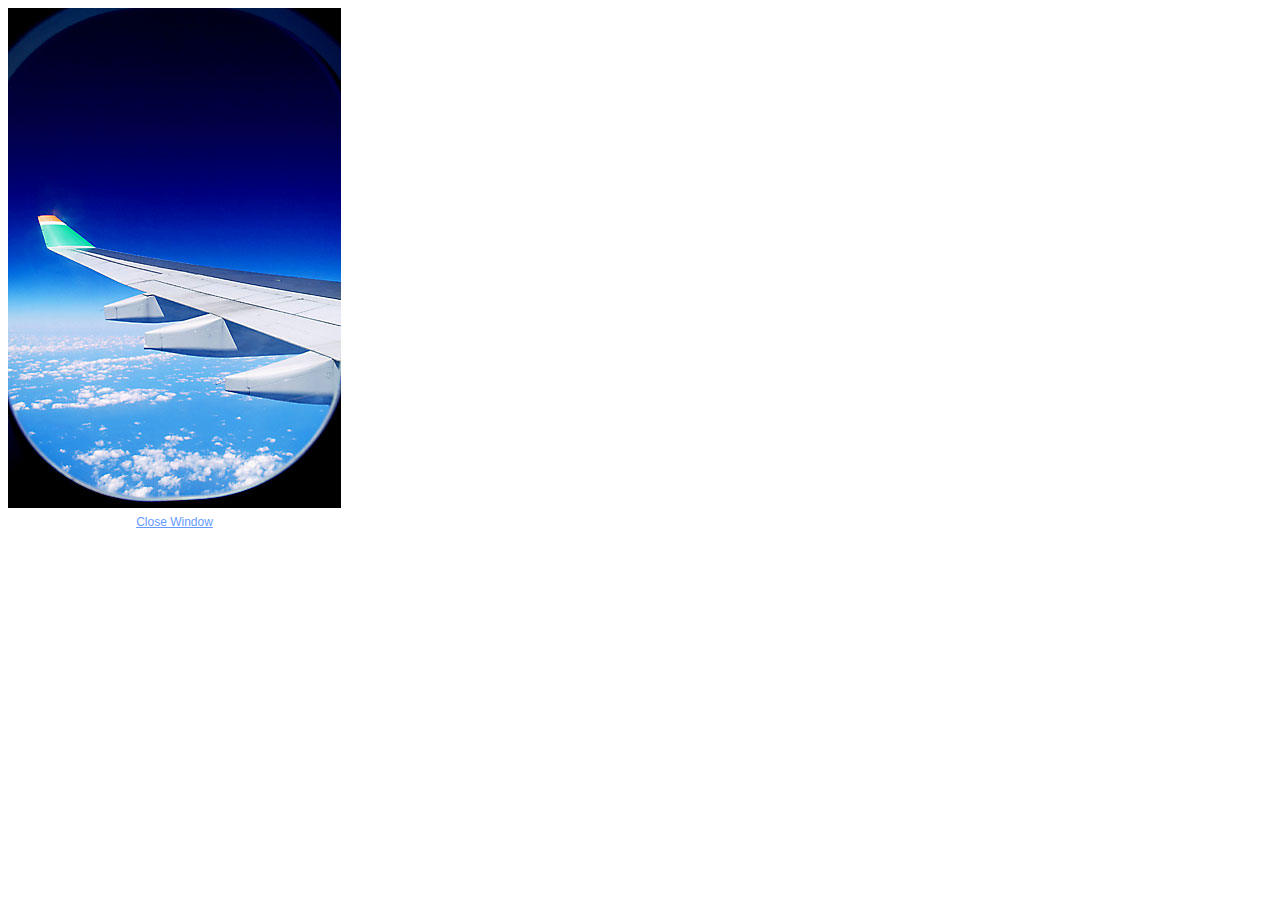
<file: Ch11/photos/001.html>
<!DOCTYPE html PUBLIC "-//W3C//DTD XHTML 1.0 Transitional//EN" "http://www.w3.org/TR/xhtml1/DTD/xhtml1-transitional.dtd">
<html xmlns="http://www.w3.org/1999/xhtml">
<head>
<meta http-equiv="Content-Type" content="text/html; charset=utf-8" />
<title>Blue Sky</title>
<style type="text/css">
<!--
body, a, a:hover {
	font-size: 12px;
	font-family: Arial, Helvetica, sans-serif;
	color: #6699FF;
}
-->
</style>
<script type="text/javascript">
<!--
function MM_callJS(jsStr) { //v2.0
  return eval(jsStr)
}
//-->
</script>
</head>

<body>
<table border="0" cellspacing="0" cellpadding="0">
  <tr>
    <td height="507" valign="top"><img src="../images/photos/001.jpg" width="333" height="500" /></td>
  </tr>
  <tr>
    <td align="center"><span onclick="MM_callJS('self.close()')"><a href="#">Close Window</a></span></td>
  </tr>
</table>
</body>
</html>
</file>
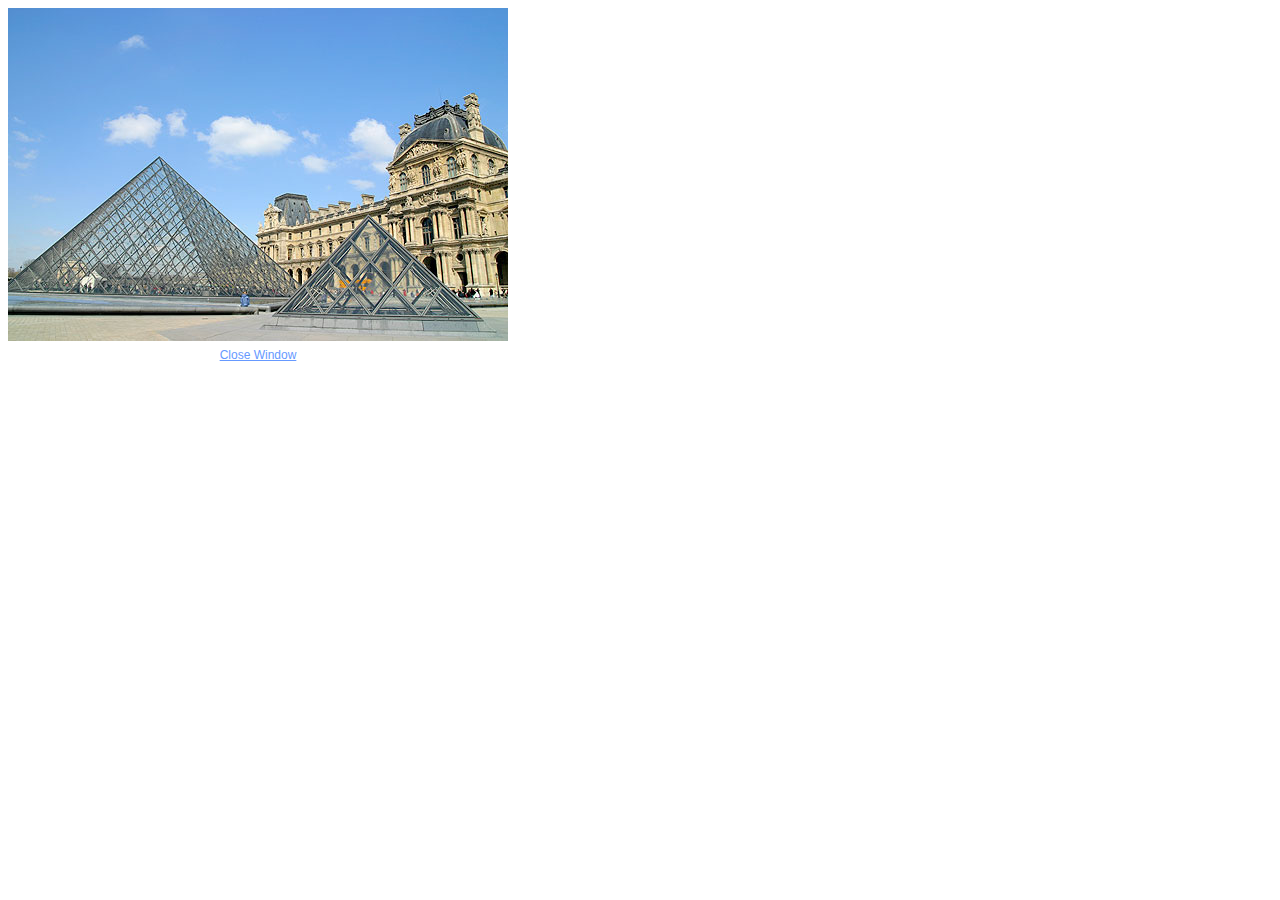
<file: Ch11/photos/002.html>
<!DOCTYPE html PUBLIC "-//W3C//DTD XHTML 1.0 Transitional//EN" "http://www.w3.org/TR/xhtml1/DTD/xhtml1-transitional.dtd">
<html xmlns="http://www.w3.org/1999/xhtml">
<head>
<meta http-equiv="Content-Type" content="text/html; charset=utf-8" />
<title>三角守護者</title>
<style type="text/css">
<!--
body, a, a:hover {
	font-size: 12px;
	font-family: Arial, Helvetica, sans-serif;
	color: #6699FF;
}
-->
</style>
<script type="text/javascript">
<!--
function MM_callJS(jsStr) { //v2.0
  return eval(jsStr)
}
//-->
</script>
</head>

<body>
<table width="500" border="0" cellspacing="0" cellpadding="0">
  <tr>
    <td height="340" valign="top"><img src="../images/photos/002.jpg" width="500" height="333" /></td>
  </tr>
  <tr>
    <td align="center"><span onclick="MM_callJS('self.close()')"><a href="#">Close Window</a></span></td>
  </tr>
</table>
</body>
</html>
</file>
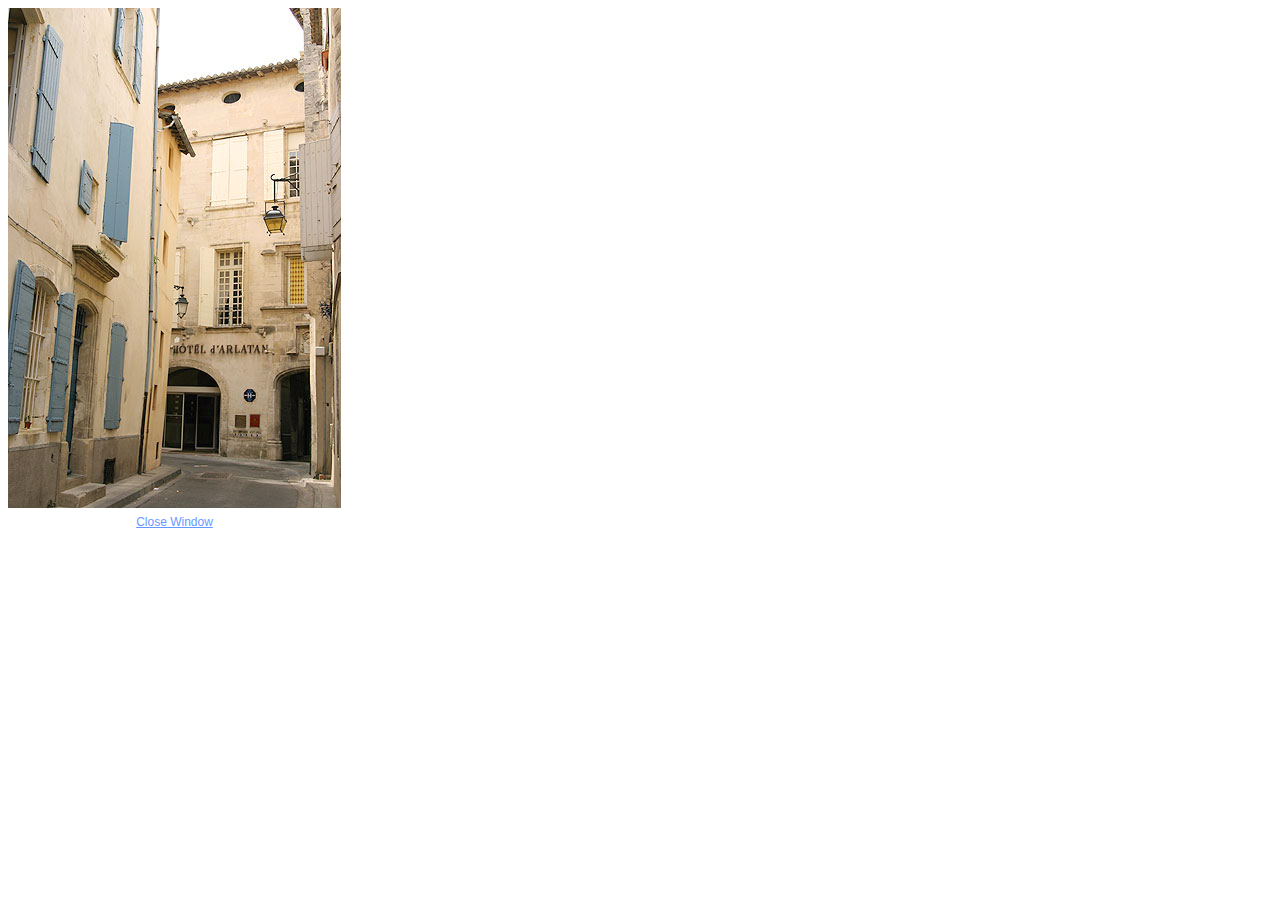
<file: Ch11/photos/003.html>
<!DOCTYPE html PUBLIC "-//W3C//DTD XHTML 1.0 Transitional//EN" "http://www.w3.org/TR/xhtml1/DTD/xhtml1-transitional.dtd">
<html xmlns="http://www.w3.org/1999/xhtml">
<head>
<meta http-equiv="Content-Type" content="text/html; charset=utf-8" />
<title>生活</title>
<style type="text/css">
<!--
body, a, a:hover {
	font-size: 12px;
	font-family: Arial, Helvetica, sans-serif;
	color: #6699FF;
}
-->
</style>
<script type="text/javascript">
<!--
function MM_callJS(jsStr) { //v2.0
  return eval(jsStr)
}
//-->
</script>
</head>

<body>
<table border="0" cellspacing="0" cellpadding="0">
  <tr>
    <td height="507" valign="top"><img src="../images/photos/003.jpg" width="333" height="500" /></td>
  </tr>
  <tr>
    <td align="center"><span onclick="MM_callJS('self.close()')"><a href="#">Close Window</a></span></td>
  </tr>
</table>
</body>
</html>
</file>
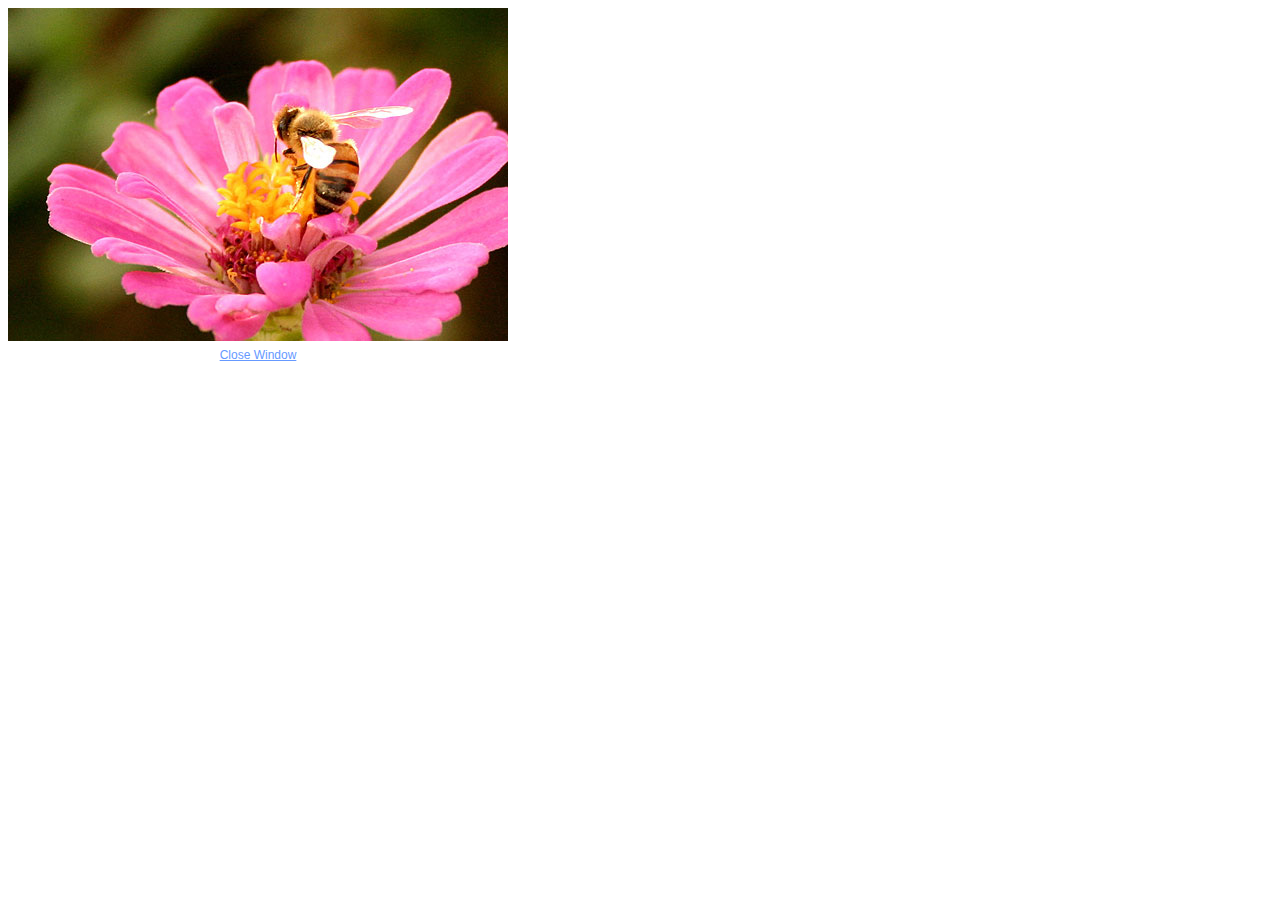
<file: Ch11/photos/004.html>
<!DOCTYPE html PUBLIC "-//W3C//DTD XHTML 1.0 Transitional//EN" "http://www.w3.org/TR/xhtml1/DTD/xhtml1-transitional.dtd">
<html xmlns="http://www.w3.org/1999/xhtml">
<head>
<meta http-equiv="Content-Type" content="text/html; charset=utf-8" />
<title>忙碌</title>
<style type="text/css">
<!--
body, a, a:hover {
	font-size: 12px;
	font-family: Arial, Helvetica, sans-serif;
	color: #6699FF;
}
-->
</style>
<script type="text/javascript">
<!--
function MM_callJS(jsStr) { //v2.0
  return eval(jsStr)
}
//-->
</script>
</head>

<body>
<table width="500" border="0" cellspacing="0" cellpadding="0">
  <tr>
    <td height="340" valign="top"><img src="../images/photos/004.jpg" width="500" height="333" /></td>
  </tr>
  <tr>
    <td align="center"><span onclick="MM_callJS('self.close()')"><a href="#">Close Window</a></span></td>
  </tr>
</table>
</body>
</html>
</file>
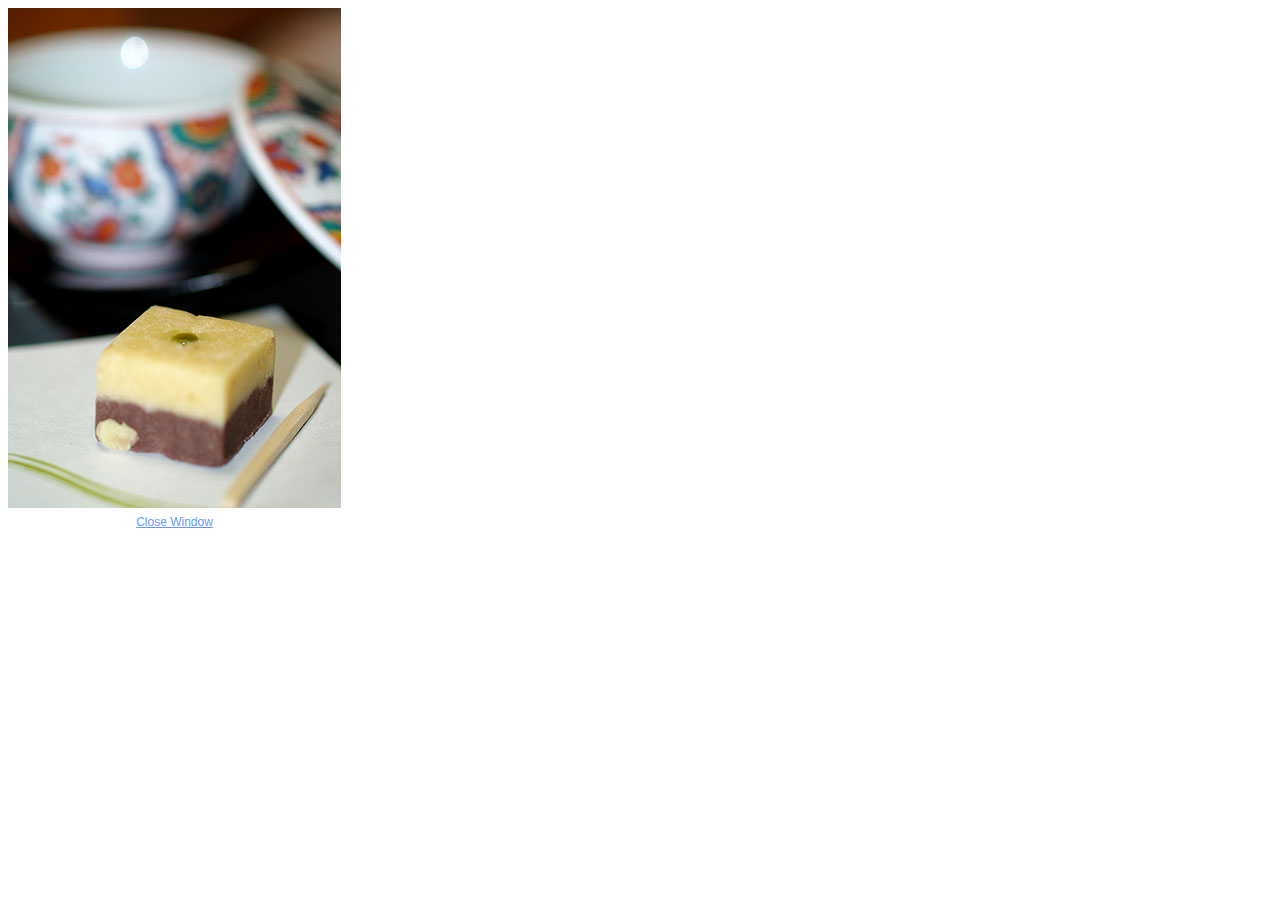
<file: Ch11/photos/005.html>
<!DOCTYPE html PUBLIC "-//W3C//DTD XHTML 1.0 Transitional//EN" "http://www.w3.org/TR/xhtml1/DTD/xhtml1-transitional.dtd">
<html xmlns="http://www.w3.org/1999/xhtml">
<head>
<meta http-equiv="Content-Type" content="text/html; charset=utf-8" />
<title>擺在眼前的鮮美</title>
<style type="text/css">
<!--
body, a, a:hover {
	font-size: 12px;
	font-family: Arial, Helvetica, sans-serif;
	color: #6699FF;
}
-->
</style>
<script type="text/javascript">
<!--
function MM_callJS(jsStr) { //v2.0
  return eval(jsStr)
}
//-->
</script>
</head>

<body>
<table width="333" border="0" cellspacing="0" cellpadding="0">
  <tr>
    <td height="507" valign="top"><img src="../images/photos/005.jpg" width="333" height="500" /></td>
  </tr>
  <tr>
    <td align="center"><span onclick="MM_callJS('self.close()')"><a href="#">Close Window</a></span></td>
  </tr>
</table>
</body>
</html>
</file>
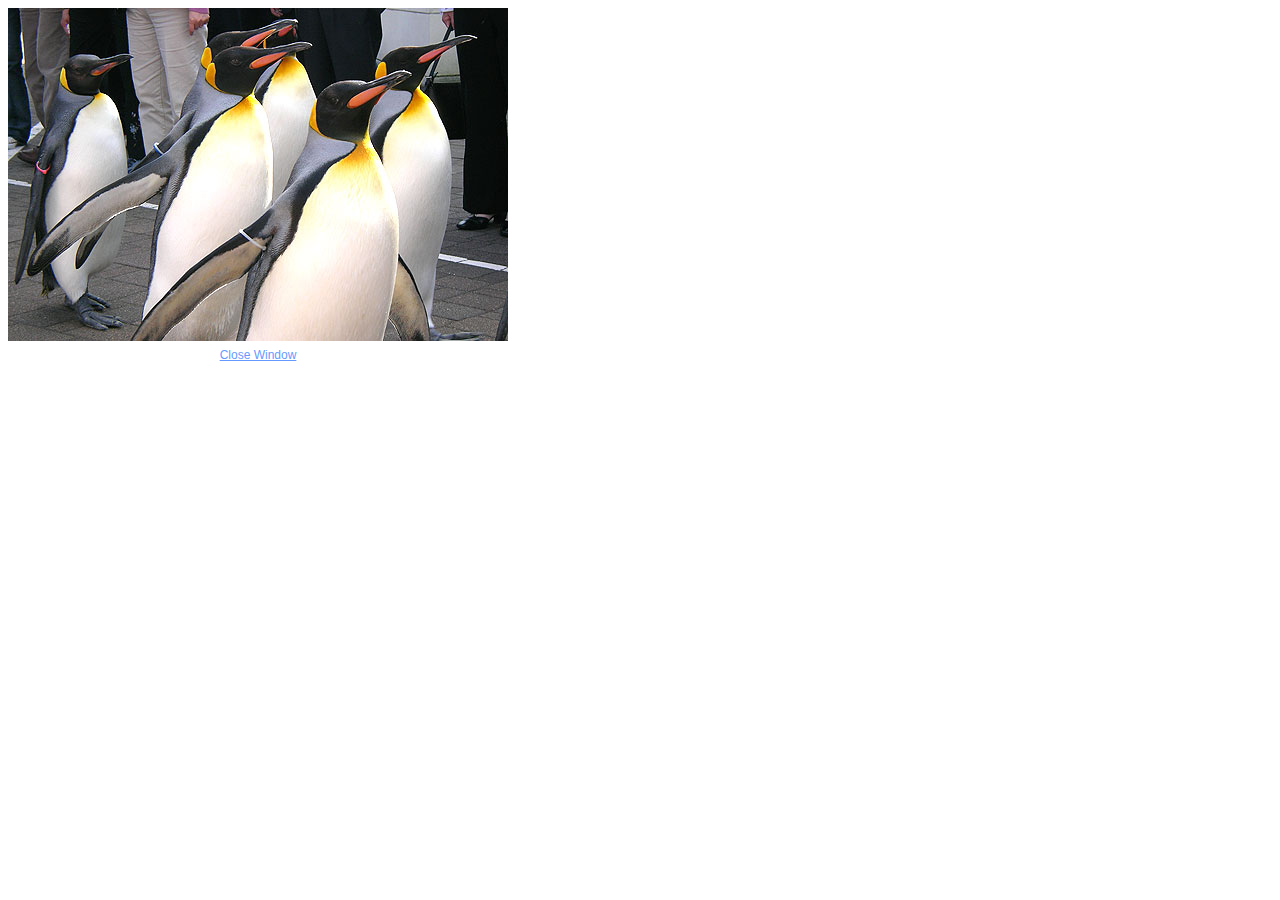
<file: Ch11/photos/006.html>
<!DOCTYPE html PUBLIC "-//W3C//DTD XHTML 1.0 Transitional//EN" "http://www.w3.org/TR/xhtml1/DTD/xhtml1-transitional.dtd">
<html xmlns="http://www.w3.org/1999/xhtml">
<head>
<meta http-equiv="Content-Type" content="text/html; charset=utf-8" />
<title>凝望</title>
<style type="text/css">
<!--
body, a, a:hover {
	font-size: 12px;
	font-family: Arial, Helvetica, sans-serif;
	color: #6699FF;
}
-->
</style>
<script type="text/javascript">
<!--
function MM_callJS(jsStr) { //v2.0
  return eval(jsStr)
}
//-->
</script>
</head>

<body>
<table width="500" border="0" cellspacing="0" cellpadding="0">
  <tr>
    <td height="340" valign="top"><img src="../images/photos/006.jpg" width="500" height="333" /></td>
  </tr>
  <tr>
    <td align="center"><span onclick="MM_callJS('self.close()')"><a href="#">Close Window</a></span></td>
  </tr>
</table>
</body>
</html>
</file>
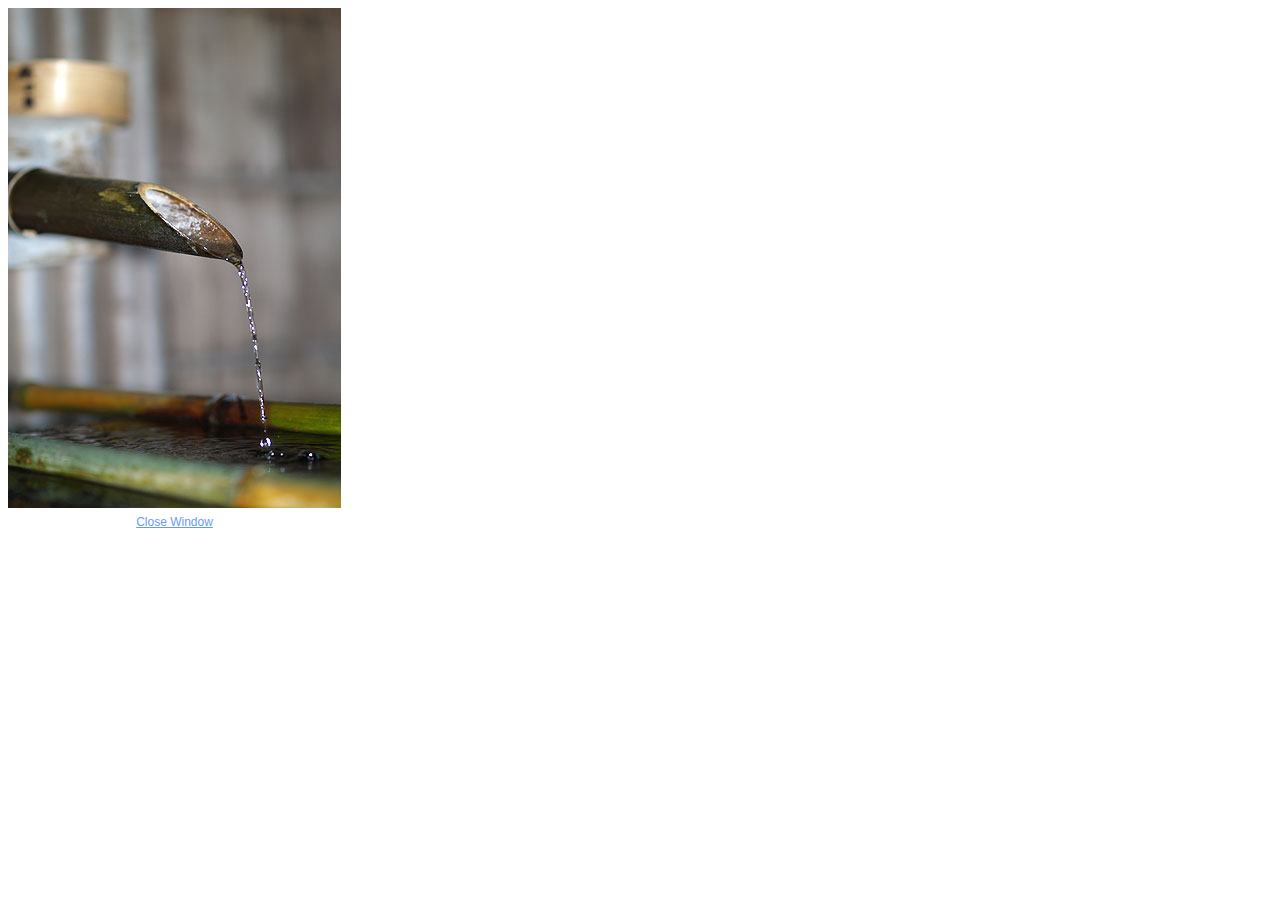
<file: Ch11/photos/007.html>
<!DOCTYPE html PUBLIC "-//W3C//DTD XHTML 1.0 Transitional//EN" "http://www.w3.org/TR/xhtml1/DTD/xhtml1-transitional.dtd">
<html xmlns="http://www.w3.org/1999/xhtml">
<head>
<meta http-equiv="Content-Type" content="text/html; charset=utf-8" />
<title>禪的奧義</title>
<style type="text/css">
<!--
body, a, a:hover {
	font-size: 12px;
	font-family: Arial, Helvetica, sans-serif;
	color: #6699FF;
}
-->
</style>
<script type="text/javascript">
<!--
function MM_callJS(jsStr) { //v2.0
  return eval(jsStr)
}
//-->
</script>
</head>

<body>
<table border="0" cellspacing="0" cellpadding="0">
  <tr>
    <td height="507" valign="top"><img src="../images/photos/007.jpg" width="333" height="500" /></td>
  </tr>
  <tr>
    <td align="center"><span onclick="MM_callJS('self.close()')"><a href="#">Close Window</a></span></td>
  </tr>
</table>
</body>
</html>
</file>
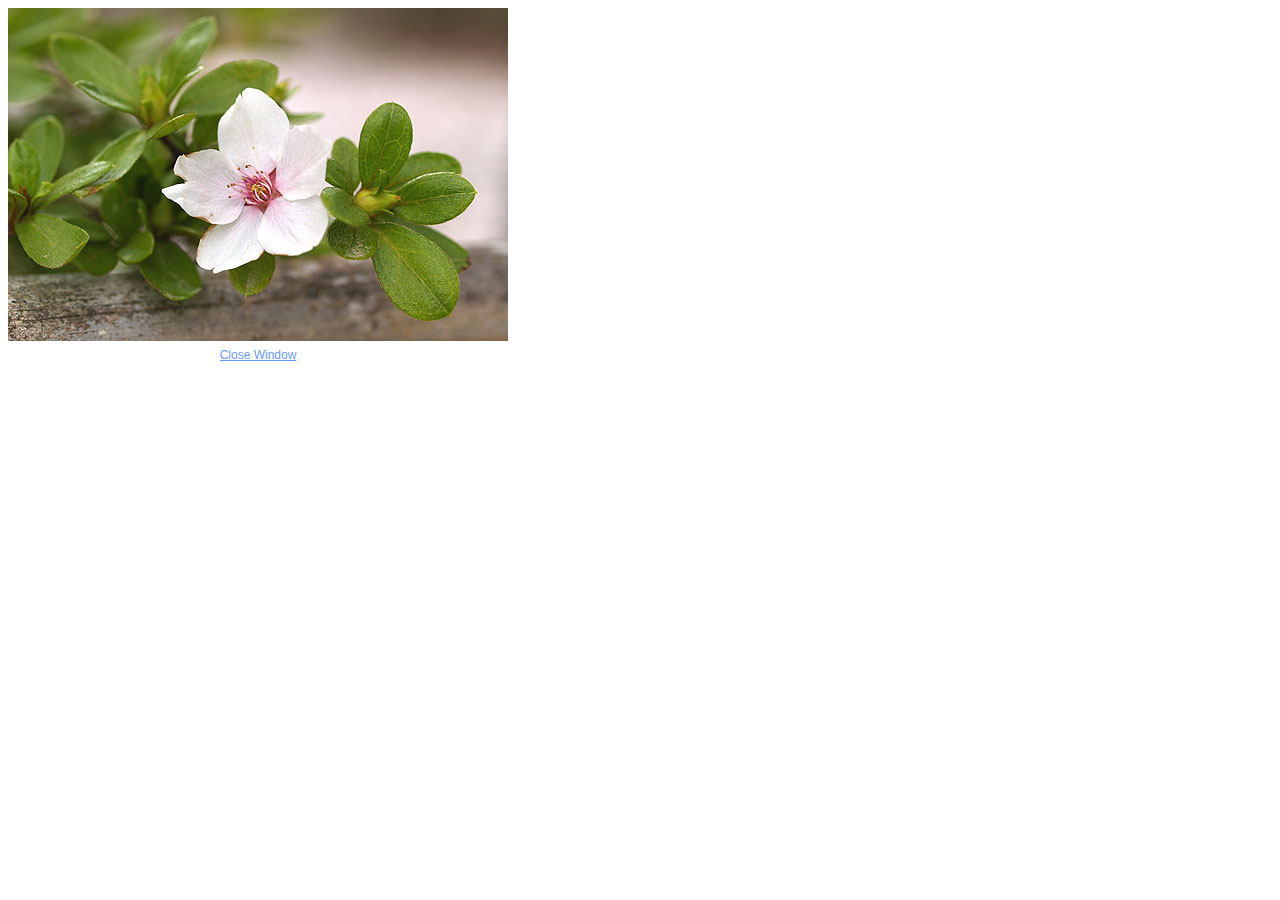
<file: Ch11/photos/008.html>
<!DOCTYPE html PUBLIC "-//W3C//DTD XHTML 1.0 Transitional//EN" "http://www.w3.org/TR/xhtml1/DTD/xhtml1-transitional.dtd">
<html xmlns="http://www.w3.org/1999/xhtml">
<head>
<meta http-equiv="Content-Type" content="text/html; charset=utf-8" />
<title>花的姿態</title>
<style type="text/css">
<!--
body, a, a:hover {
	font-size: 12px;
	font-family: Arial, Helvetica, sans-serif;
	color: #6699FF;
}
-->
</style>
<script type="text/javascript">
<!--
function MM_callJS(jsStr) { //v2.0
  return eval(jsStr)
}
//-->
</script>
</head>

<body>
<table width="500" border="0" cellspacing="0" cellpadding="0">
  <tr>
    <td height="340" valign="top"><img src="../images/photos/008.jpg" width="500" height="333" /></td>
  </tr>
  <tr>
    <td align="center"><span onclick="MM_callJS('self.close()')"><a href="#">Close Window</a></span></td>
  </tr>
</table>
</body>
</html>
</file>
<file: Ch11/website.css>
@charset "utf-8";
body {
	background-color: #63acca;
	background-attachment: fixed;
	background-image: url(images/bg.jpg);
	background-repeat: repeat-x;
	background-position: left top;
	margin: 0px;
	font-size: 12px;
	color: #999999;
	line-height: 1.8em;
}

/*網站主架構*/
#bgzone {
	background: url(images/shadow_bg.png) repeat-y;
	width: 870px;
	padding: 0;
	margin: 0 auto;
}
#header {
	width: 850px;
	padding: 0;
	margin: 0 auto;
}
#header #logo {
	margin: 8px 20px 8px 10px;
}
#header #banner {
	margin-bottom: 20px;
	border: 1px solid #809ba6;
}
#mainContent {
	width: 850px;
	padding: 0;
	margin: 0 auto;
	background: url(images/content_bg.gif) repeat-y;
}
#sideR {
	float: right;
	width: 244px;
	text-align: right;
}
#sideL {
    margin-right: 244px;
}
#footer {
	clear: both;
	width: 850px;
	background: url(images/footer_bg.gif) repeat;
	border-top: 1px dashed #C9C9C9;
	text-align: center;
	margin: 0 auto;
	padding: 12px 0;
	color: #5F5F5F;
	font-family: Arial, Helvetica, sans-serif;
	line-height: 1.5em;
}

/*選單*/
#menu {
	position: relative;
	width: 235px;
	padding: 0;
	margin: 0 0 3px 0;
	float: right;
}
#menu li {
	display: block;
	width: 235px;
	height: 47px;
	margin: 0;
	padding: 0;
	list-style-type: none;
}
#menu li a{
	display: block;
	width: 235px;
	height: 47px;
}
#menu li a span{
	position: absolute;
	top: -1000px;
	display: block;
}
#menu li.about a{
	background: url(images/menu1.gif) no-repeat;
}
#menu li.about a:hover{
	background: url(images/menu1_hover.gif) no-repeat;
}
#menu li.photo a{
	background: url(images/menu2.gif) no-repeat;
}
#menu li.photo a:hover{
	background: url(images/menu2_hover.gif) no-repeat;
}
#menu li.dl a{
	background: url(images/menu3.gif) no-repeat;
}
#menu li.dl a:hover{
	background: url(images/menu3_hover.gif) no-repeat;
}

/*團友攝影精選區*/
.right_title {
	clear: both;
	background-color: #EBEBEB;
	padding-top: 5px;
	padding-bottom: 5px;
	border-top: 1px dotted #999;
	border-bottom: 1px dotted #999;
	color: #666;
	text-align: center;
}
#photozone {
	border-bottom: 1px dotted #999;
	text-align: left;
	padding: 13px;
}
#photozone p {
	margin: 7px 0 -3px 0;
}
#photozone img {
	border: 1px solid #999;
}

/*首頁放圖片用之表格的樣式*/
.tourImageTable {
	width: 580px;
	margin-left: 5px;
}
.tourImageTable td {
	padding: 20px 0 13px 0;
	text-align: center;
}

/*首頁放行程列表及行程內容用之表格的樣式*/
.tourTable {
	width: 595px;
	border-collapse: collapse;
}
.tourTable td {
	padding: 15px;
	text-align: left;
	vertical-align: top;
}
.tourTable .list {
	background: #D2E7FF;
	width: 150px;
}
.tourTable h1 {
	margin: 5px 0;
	font-size: 20px;
	color: #69C;
	border-bottom: 1px dashed #69C;
	padding-bottom: 2px;
}

/*首頁放行程列表用之表格的樣式*/
.tourListTable td {
	padding: 0;
}
.tourListTable ul {
	list-style-image: url(images/icon1.gif);
	list-style-type: none;
	margin: 0 0 0 25px;
	padding: 0;
}
.tourListTable li {
}
.tourListTable li a{
	color: #39C;
	text-decoration: none;
	border-bottom: 1px dotted #39C;
}
.tourListTable li a:hover{
	background: #09C;
	color: #FFF;
	border: 2px solid #09C;
}

/*首頁放行程內容用之表格的樣式*/
.tourDetailTable  {
	width: 100%;
	border-top: 1px dotted #6C9;
	border-left: 1px dotted #6C9;
	border-collapse: collapse;
	color: #6C9;
}
.tourDetailTable td {
	border-bottom: 1px dotted #6C9;
	border-right: 1px dotted #6C9;
	padding: 7px;
}
.tourDetailTable ul {
	padding: 0;
	margin: 0 0 0 20px;
}
.tourDetailTable .title {
	width: 60px;
	text-align: center;
	font-weight: bold;
}

/*攝影團隊*/
#contentAbout {
	width: 590px;
	border-right: 8px solid #FF7F7F;
	text-align: center;
}
#people1, #people2 {
	text-align: left;
	margin: 5px 10px 0 10px;
}
#people1 img, #people2 img {
	border: 1px solid #CCCCCC;
}
#people1 h2, #people2 h2 {
	font-family: Georgia, "Times New Roman", Times, serif;
	font-size: 18px;
	font-weight: bold;
	color: #B7D680;
	margin: 0;
}
#contentAbout table {
	width: 570px;
}
#contentAbout td {
	padding: 5px;
}

/*攝影作品*/
#contentPhoto {
	width: 590px;
	border-right: 8px solid #FFC17F;
	text-align: center;
}
.photolist {
	float: left;
	width: 175px;
	height: 135px;
	margin: 0 0 20px 15px;
	padding-top: 30px;
	background: url(images/photo_bg.gif) no-repeat;
}
.photolist p {
	margin: 0;
}

/*桌布下載*/
#contentDL {
	width: 570px;
	border-right: 8px solid #B7D680;
	text-align: center;
	padding: 0 10px 10px 10px;
}
#contentDL table {
	width: 570px;
}
#contentDL table .right {
	width: 455px;
	text-align: left;
}
#contentDL table .left {
	text-align: left;
	vertical-align: top;
}
.dlsize, .dlsize a{
	font-family: Georgia, "Times New Roman", Times, serif;
	font-size: 18px;
	font-weight: bold;
	color: #B7D680;
	line-height: 1.5em;
}
#contentDL table p {
	margin: 8px 0;
}

/*其他設定*/
.sideTitle {
	width: 603px;
	height: 65px;
}
img {
	border: none;
}
.clearboth {
	clear: both;
}
</file>
<file: Ch11/SpryAssets/SpryMenuBarVertical.css>
@charset "UTF-8";

/* SpryMenuBarVertical.css - version 0.6 - Spry Pre-Release 1.6.1 */

/* Copyright (c) 2006. Adobe Systems Incorporated. All rights reserved. */

/*******************************************************************************

 LAYOUT INFORMATION: describes box model, positioning, z-order

 *******************************************************************************/

/* The outermost container of the Menu Bar, a fixed width box with no margin or padding */
ul.MenuBarVertical
{
	margin: 0;
	padding: 0;
	list-style-type: none;
	font-size: 100%;
	cursor: default;
	width: 8em;
}
/* Set the active Menu Bar with this class, currently setting z-index to accomodate IE rendering bug: http://therealcrisp.xs4all.nl/meuk/IE-zindexbug.html */
ul.MenuBarActive
{
	z-index: 1000;
}
/* Menu item containers, position children relative to this container and are same fixed width as parent */
ul.MenuBarVertical li
{
	margin: 0;
	padding: 0;
	list-style-type: none;
	font-size: 100%;
	position: relative;
	text-align: left;
	cursor: pointer;
	width: 8em;
}
/* Submenus should appear slightly overlapping to the right (95%) and up (-5%) with a higher z-index, but they are initially off the left side of the screen (-1000em) */
ul.MenuBarVertical ul
{
	margin: -5% 0 0 95%;
	padding: 0;
	list-style-type: none;
	font-size: 100%;
	position: absolute;
	z-index: 1020;
	cursor: default;
	width: 8.2em;
	left: -1000em;
	top: 0;
}
/* Submenu that is showing with class designation MenuBarSubmenuVisible, we set left to 0 so it comes onto the screen */
ul.MenuBarVertical ul.MenuBarSubmenuVisible
{
	left: 0;
}
/* Menu item containers are same fixed width as parent */
ul.MenuBarVertical ul li
{
	width: 8.2em;
}

/*******************************************************************************

 DESIGN INFORMATION: describes color scheme, borders, fonts

 *******************************************************************************/

/* Outermost menu container has borders on all sides */
ul.MenuBarVertical
{
	border: 1px solid #CCC;
}
/* Submenu containers have borders on all sides */
ul.MenuBarVertical ul
{
	border: 1px solid #CCC;
}
/* Menu items are a light gray block with padding and no text decoration */
ul.MenuBarVertical a
{
	display: block;
	cursor: pointer;
	background-color: #EEE;
	padding: 0.5em 0.75em;
	color: #333;
	text-decoration: none;
}
/* Menu items that have mouse over or focus have a blue background and white text */
ul.MenuBarVertical a:hover, ul.MenuBarVertical a:focus
{
	background-color: #B7D680;
	color: #FFF;
}
/* Menu items that are open with submenus are set to MenuBarItemHover with a blue background and white text */
ul.MenuBarVertical a.MenuBarItemHover, ul.MenuBarVertical a.MenuBarItemSubmenuHover, ul.MenuBarVertical a.MenuBarSubmenuVisible
{
	background-color: #B7D680;
	color: #FFF;
}

/*******************************************************************************

 SUBMENU INDICATION: styles if there is a submenu under a given menu item

 *******************************************************************************/

/* Menu items that have a submenu have the class designation MenuBarItemSubmenu and are set to use a background image positioned on the far left (95%) and centered vertically (50%) */
ul.MenuBarVertical a.MenuBarItemSubmenu
{
	background-image: url(SpryMenuBarRight.gif);
	background-repeat: no-repeat;
	background-position: 95% 50%;
}

/* Menu items that are open with submenus have the class designation MenuBarItemSubmenuHover and are set to use a "hover" background image positioned on the far left (95%) and centered vertically (50%) */
ul.MenuBarVertical a.MenuBarItemSubmenuHover
{
	background-image: url(SpryMenuBarRightHover.gif);
	background-repeat: no-repeat;
	background-position: 95% 50%;
}

/*******************************************************************************

 BROWSER HACKS: the hacks below should not be changed unless you are an expert

 *******************************************************************************/

/* HACK FOR IE: to make sure the sub menus show above form controls, we underlay each submenu with an iframe */
ul.MenuBarVertical iframe
{
	position: absolute;
	z-index: 1010;
	filter:alpha(opacity:0.1);
}
/* HACK FOR IE: to stabilize appearance of menu items; the slash in float is to keep IE 5.0 from parsing */
@media screen, projection
{
	ul.MenuBarVertical li.MenuBarItemIE
	{
		display: inline;
		f\loat: left;
		background: #FFF;
	}
}
</file>
<file: Ch11/ch-SpryAssets/SpryTabbedPanels.css>
@charset "UTF-8";

/* SpryTabbedPanels.css - version 0.4 - Spry Pre-Release 1.6.1 */

/* Copyright (c) 2006. Adobe Systems Incorporated. All rights reserved. */

/* Horizontal Tabbed Panels
 *
 * The default style for a TabbedPanels widget places all tab buttons
 * (left aligned) above the content panel.
 */

/* This is the selector for the main TabbedPanels container. For our
 * default style, this container does not contribute anything visually,
 * but it is floated left to make sure that any floating or clearing done
 * with any of its child elements are contained completely within the
 * TabbedPanels container, to minimize any impact or undesireable
 * interaction with other floated elements on the page that may be used
 * for layout.
 *
 * If you want to constrain the width of the TabbedPanels widget, set a
 * width on the TabbedPanels container. By default, the TabbedPanels widget
 * expands horizontally to fill up available space.
 *
 * The name of the class ("TabbedPanels") used in this selector is not
 * necessary to make the widget function. You can use any class name you
 * want to style the TabbedPanels container.
 */
.TabbedPanels {
	overflow: hidden;
	margin: 0px;
	padding: 0px;
	clear: none;
	width: 100%; /* IE Hack to force proper layout when preceded by a paragraph. (hasLayout Bug)*/
	background-image: url(../images/tagtop_bg.gif);
	background-repeat: no-repeat;
}

/* This is the selector for the TabGroup. The TabGroup container houses
 * all of the tab buttons for each tabbed panel in the widget. This container
 * does not contribute anything visually to the look of the widget for our
 * default style.
 *
 * The name of the class ("TabbedPanelsTabGroup") used in this selector is not
 * necessary to make the widget function. You can use any class name you
 * want to style the TabGroup container.
 */
.TabbedPanelsTabGroup {
	margin: 0px;
	padding: 0px;
}

/* This is the selector for the TabbedPanelsTab. This container houses
 * the title for the panel. This is also the tab "button" that the user clicks
 * on to activate the corresponding content panel so that it appears on top
 * of the other tabbed panels contained in the widget.
 *
 * For our default style, each tab is positioned relatively 1 pixel down from
 * where it wold normally render. This allows each tab to overlap the content
 * panel that renders below it. Each tab is rendered with a 1 pixel bottom
 * border that has a color that matches the top border of the current content
 * panel. This gives the appearance that the tab is being drawn behind the
 * content panel.
 *
 * The name of the class ("TabbedPanelsTab") used in this selector is not
 * necessary to make the widget function. You can use any class name you want
 * to style this tab container.
 */
.TabbedPanelsTab {
	position: relative;
	top: 1px;
	float: left;
	list-style: none;
	-moz-user-select: none;
	-khtml-user-select: none;
	cursor: pointer;
	font-family: Arial, Helvetica, sans-serif;
	font-size: 12px;
	color: #FFF;
	background-image: url(../images/tag1_bg.gif);
	text-align: center;
	height: 25px;
	width: 165px;
	padding-top: 11px;
	background-repeat: no-repeat;
	background-position: bottom;
}

/* This selector is an example of how to change the appearnce of a tab button
 * container as the mouse enters it. The class "TabbedPanelsTabHover" is
 * programatically added and removed from the tab element as the mouse enters
 * and exits the container.
 */
.TabbedPanelsTabHover {
	background-image: url(../images/tag_hover.gif);
}

/* This selector is an example of how to change the appearance of a tab button
 * container after the user has clicked on it to activate a content panel.
 * The class "TabbedPanelsTabSelected" is programatically added and removed
 * from the tab element as the user clicks on the tab button containers in
 * the widget.
 *
 * As mentioned above, for our default style, tab buttons are positioned
 * 1 pixel down from where it would normally render. When the tab button is
 * selected, we change its bottom border to match the background color of the
 * content panel so that it looks like the tab is part of the content panel.
 */
.TabbedPanelsTabSelected {
	color: #888;
	background-image: url(../images/tag2_bg.gif);
}

/* This selector is an example of how to make a link inside of a tab button
 * look like normal text. Users may want to use links inside of a tab button
 * so that when it gets focus, the text *inside* the tab button gets a focus
 * ring around it, instead of the focus ring around the entire tab.
 */
.TabbedPanelsTab a {
	color: black;
	text-decoration: none;
}

/* This is the selector for the ContentGroup. The ContentGroup container houses
 * all of the content panels for each tabbed panel in the widget. For our
 * default style, this container provides the background color and borders that
 * surround the content.
 *
 * The name of the class ("TabbedPanelsContentGroup") used in this selector is
 * not necessary to make the widget function. You can use any class name you
 * want to style the ContentGroup container.
 */
.TabbedPanelsContentGroup {
	clear: both;
	background-image: url(../images/tag_content_bg.gif);
	background-repeat: no-repeat;
	width: 603px;
}

/* This is the selector for the Content panel. The Content panel holds the
 * content for a single tabbed panel. For our default style, this container
 * provides some padding, so that the content is not pushed up against the
 * widget borders.
 *
 * The name of the class ("TabbedPanelsContent") used in this selector is
 * not necessary to make the widget function. You can use any class name you
 * want to style the Content container.
 */
.TabbedPanelsContent {
	overflow: hidden;
	padding: 4px;
}

/* This selector is an example of how to change the appearnce of the currently
 * active container panel. The class "TabbedPanelsContentVisible" is
 * programatically added and removed from the content element as the panel
 * is activated/deactivated.
 */
.TabbedPanelsContentVisible {

}

/* Vertical Tabbed Panels
 *
 * The following rules override some of the default rules above so that the
 * TabbedPanels widget renders with its tab buttons along the left side of
 * the currently active content panel.
 *
 * With the rules defined below, the only change that will have to be made
 * to switch a horizontal tabbed panels widget to a vertical tabbed panels
 * widget, is to use the "VTabbedPanels" class on the top-level widget
 * container element, instead of "TabbedPanels".
 */

/* This selector floats the TabGroup so that the tab buttons it contains
 * render to the left of the active content panel. A border is drawn around
 * the group container to make it look like a list container.
 */
.VTabbedPanels .TabbedPanelsTabGroup {
	float: left;
	width: 10em;
	height: 20em;
	background-color: #EEE;
	position: relative;
	border-top: solid 1px #999;
	border-right: solid 1px #999;
	border-left: solid 1px #CCC;
	border-bottom: solid 1px #CCC;
}

/* This selector disables the float property that is placed on each tab button
 * by the default TabbedPanelsTab selector rule above. It also draws a bottom
 * border for the tab. The tab button will get its left and right border from
 * the TabGroup, and its top border from the TabGroup or tab button above it.
 */
.VTabbedPanels .TabbedPanelsTab {
	float: none;
	margin: 0px;
	border-top: none;
	border-left: none;
	border-right: none;
}

/* This selector disables the float property that is placed on each tab button
 * by the default TabbedPanelsTab selector rule above. It also draws a bottom
 * border for the tab. The tab button will get its left and right border from
 * the TabGroup, and its top border from the TabGroup or tab button above it.
 */
.VTabbedPanels .TabbedPanelsTabSelected {
	background-color: #EEE;
	border-bottom: solid 1px #999;
}

/* This selector floats the content panels for the widget so that they
 * render to the right of the tabbed buttons.
 */
.VTabbedPanels .TabbedPanelsContentGroup {
	clear: none;
	float: left;
	padding: 0px;
	width: 30em;
	height: 20em;
}
</file>
<file: Ch11/ch-SpryAssets/SpryTooltip.css>
@charset "UTF-8";

/* SpryTooltip.css - version 0.2 - Spry Pre-Release 1.6.1 */

/* Copyright (c) 2006. Adobe Systems Incorporated. All rights reserved. */

/* HACK FOR IE: to make sure the tooltips show above form controls, we underlay each tooltip with an iframe */
.iframeTooltip
{
	position: absolute;
	z-index: 1010;
	filter:alpha(opacity:0.1);
}

.tooltipContent
{

}
</file>
